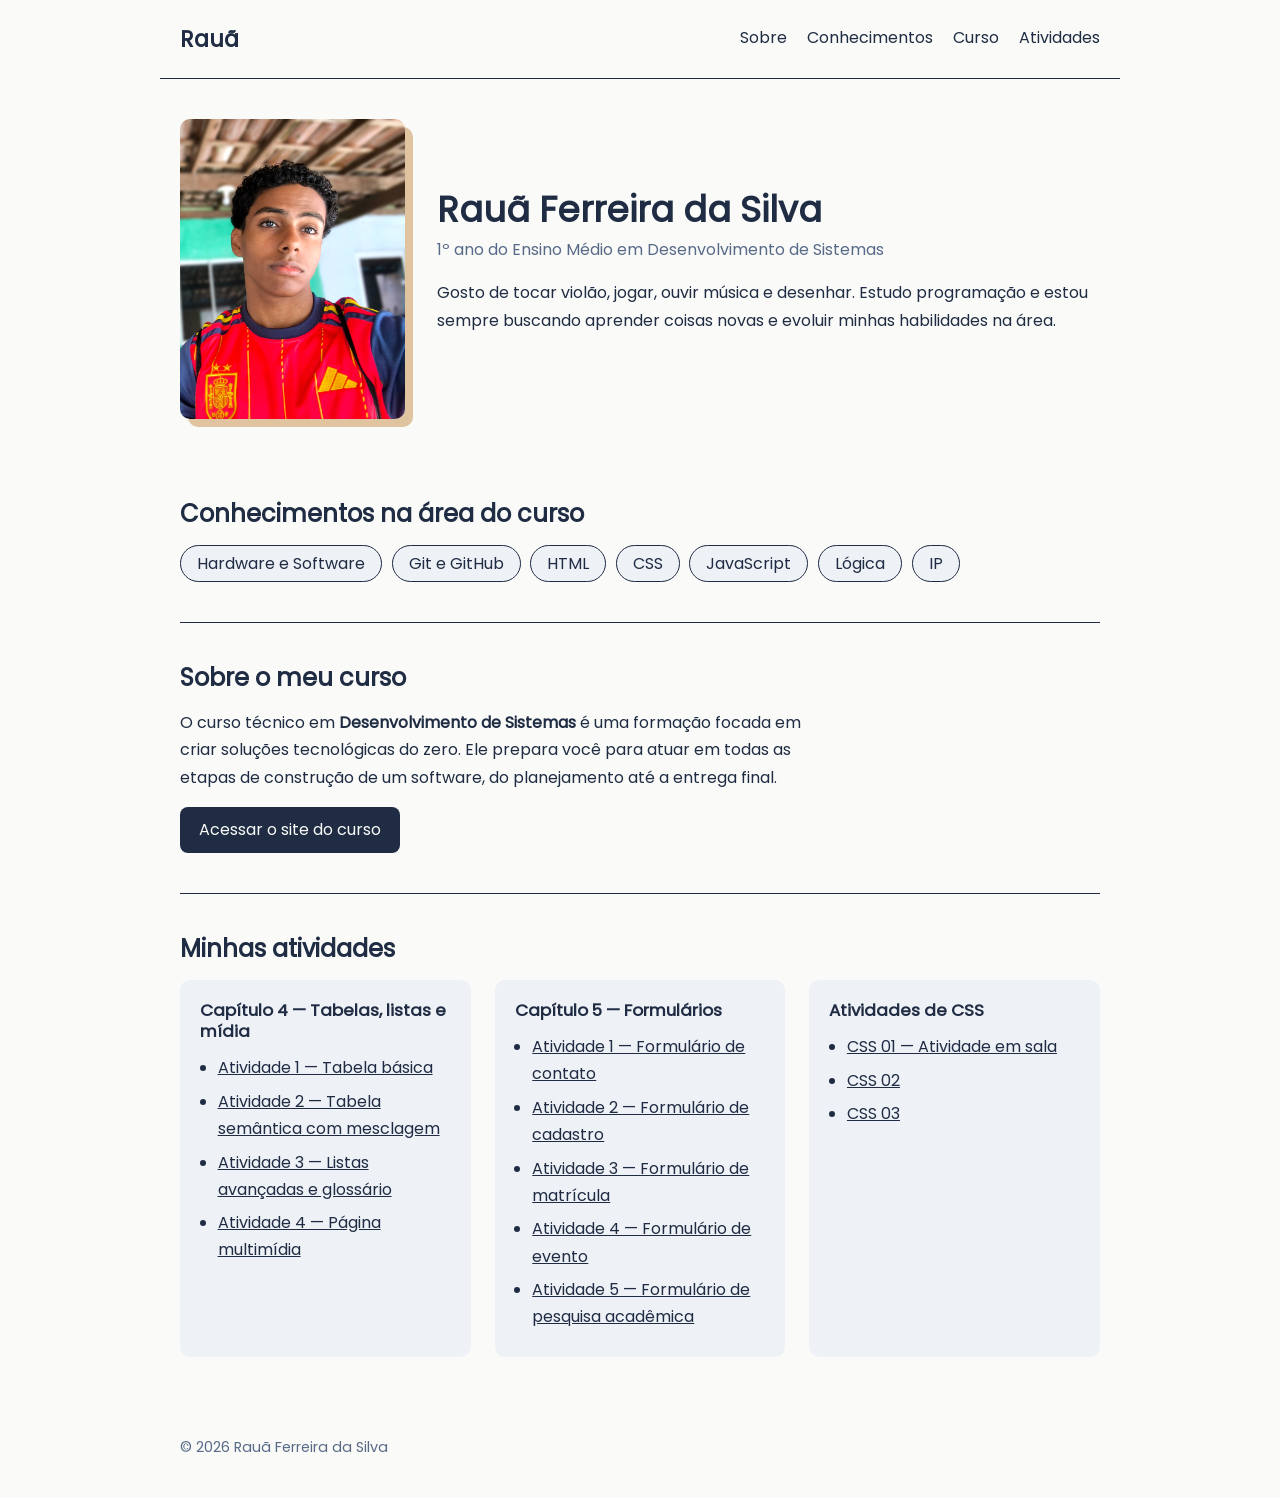
<file: index.html>
<!DOCTYPE html>
<html lang="pt-BR">
<head>
  <meta charset="UTF-8">
  <!-- Esta linha faz o site se ajustar ao celular. Mantenha sempre. -->
  <meta name="viewport" content="width=device-width, initial-scale=1">
  <title>Rauã Ferreira da Silva — Página Pessoal</title>
  <link rel="stylesheet" href="style.css">
</head>

<body>

  <!-- 1) CABEÇALHO: logo + menu (flex em linha) -->
  <header class="topo">
    <a class="logo" href="#inicio">Rauã</a>
    <nav class="menu" aria-label="Menu principal">
      <a href="#sobre">Sobre</a>
      <a href="#conhecimentos">Conhecimentos</a>
      <a href="#curso">Curso</a>
      <a href="#atividades">Atividades</a>
    </nav>
  </header>

  <main>

    <!-- 2) APRESENTAÇÃO: foto + texto lado a lado (flex) -->
    <section class="apresentacao" id="inicio">
      <img class="foto" src="MinhaImagem.jpg" alt="Foto de Rauã Ferreira da Silva" width="225" height="300">
      <div class="apresentacao-texto">
        <h1>Rauã Ferreira da Silva</h1>
        <p class="apagado">1º ano do Ensino Médio em Desenvolvimento de Sistemas</p>
        <p id="sobre">
          Gosto de tocar violão, jogar, ouvir música e desenhar. Estudo programação
          e estou sempre buscando aprender coisas novas e evoluir minhas habilidades na área.
        </p>
      </div>
    </section>

    <!-- 3) CONHECIMENTOS: "etiquetas" que quebram de linha sozinhas (flex-wrap) -->
    <section id="conhecimentos">
      <h2>Conhecimentos na área do curso</h2>
      <ul class="etiquetas">
        <li>Hardware e Software</li>
        <li>Git e GitHub</li>
        <li>HTML</li>
        <li>CSS</li>
        <li>JavaScript</li>
        <li>Lógica</li>
        <li>IP</li>
      </ul>
    </section>

    <!-- 4) CURSO -->
    <section class="curso" id="curso">
      <h2>Sobre o meu curso</h2>
      <p>
        O curso técnico em <b>Desenvolvimento de Sistemas</b> é uma formação focada em
        criar soluções tecnológicas do zero. Ele prepara você para atuar em todas as
        etapas de construção de um software, do planejamento até a entrega final.
      </p>
      <a class="botao" target="_blank" rel="noopener"
         href="https://www2.ifal.edu.br/campus/maceio/ensino/cursos/tecnicos-integrados/desenvolvimento-de-sistemas">
        Acessar o site do curso
      </a>
    </section>

    <!-- 5) ATIVIDADES: colunas lado a lado (flex-wrap) -->
    <section id="atividades">
      <h2>Minhas atividades</h2>

      <div class="colunas">
        <div class="coluna">
          <h3>Capítulo 4 — Tabelas, listas e mídia</h3>
          <ul>
            <li><a href="cap04/at01.html">Atividade 1 — Tabela básica</a></li>
            <li><a href="cap04/at02.html">Atividade 2 — Tabela semântica com mesclagem</a></li>
            <li><a href="cap04/at03.html">Atividade 3 — Listas avançadas e glossário</a></li>
            <li><a href="cap04/at04.html">Atividade 4 — Página multimídia</a></li>
          </ul>
        </div>

        <div class="coluna">
          <h3>Capítulo 5 — Formulários</h3>
          <ul>
            <li><a href="cap05/at01.html">Atividade 1 — Formulário de contato</a></li>
            <li><a href="cap05/at02.html">Atividade 2 — Formulário de cadastro</a></li>
            <li><a href="cap05/at03.html">Atividade 3 — Formulário de matrícula</a></li>
            <li><a href="cap05/at04.html">Atividade 4 — Formulário de evento</a></li>
            <li><a href="cap05/at05.html">Atividade 5 — Formulário de pesquisa acadêmica</a></li>
          </ul>
        </div>

        <div class="coluna">
          <h3>Atividades de CSS</h3>
          <ul>
            <li><a href="Atividade-css01-sala/index.html">CSS 01 — Atividade em sala</a></li>
            <li><a href="Atividade-css02/index.html">CSS 02</a></li>
            <li><a href="Jarvou-Market-main/index.html">CSS 03</a></li>
          </ul>
        </div>
      </div>
    </section>

  </main>

  <!-- 6) RODAPÉ -->
  <footer class="rodape">
    <p>© 2026 Rauã Ferreira da Silva</p>
  </footer>

</body>
</html>
</file>
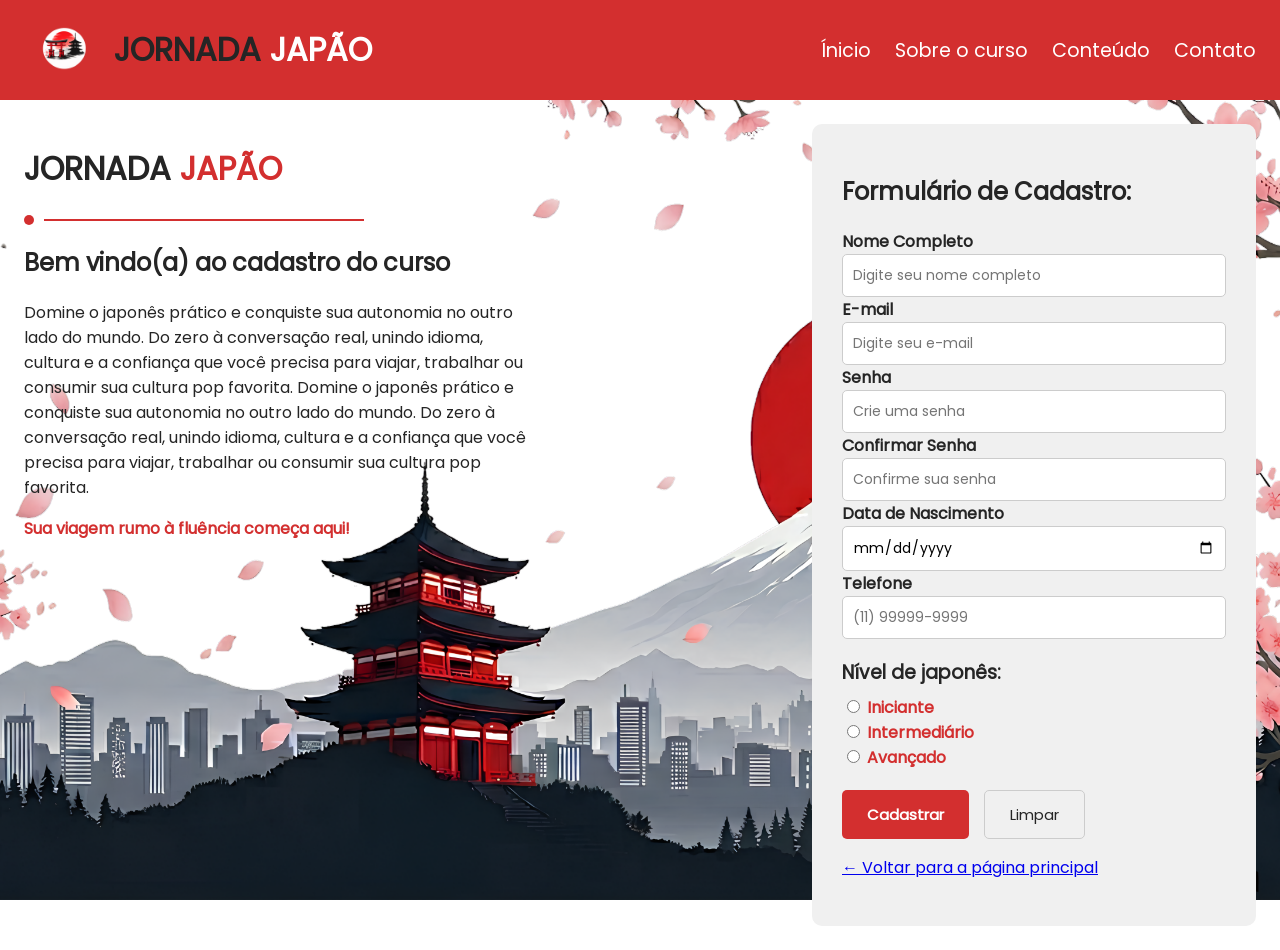
<file: Atividade-css01-sala/index.html>
<!DOCTYPE html>
<html lang="pt-BR">
<head>
    <meta charset="UTF-8">
    <meta name="viewport" content="width=device-width, initial-scale=1.0">
    <link rel="stylesheet" href="style.css">
    <title>Jornada Japão</title>
</head>
<body>
    <div class="menu">

        <div class="logo">
            <a href="#"><img src="images/torii.png" alt="torii" width="80px"><a href="#"><span>JORNADA</span> JAPÃO</a>
        </div>

        <div class="mobile-menu">
            <div class="line1"></div>
            <div class="line2"></div>
            <div class="line3"></div>
        </div>

        <ul>
            <li><a href="#">Ínicio</a></li>
            <li><a href="#sobre">Sobre o curso</a></li>
            <li><a href="#conteudo">Conteúdo</a></li>
            <li><a href="#contato">Contato</a></li>
        </ul>

    </div>

    <div class="conteudo-principal">
        <div id="sobre">
            <h1>JORNADA <span>JAPÃO</span></h1>

            <div class="forms">
                <div class="circle"></div>
                <div class="line"></div>
            </div>

            <h2>Bem vindo(a) ao cadastro do curso</h2>

            <p>Domine o japonês prático e conquiste sua autonomia no outro lado do mundo. Do zero à conversação real, unindo idioma, cultura e a confiança que você precisa para viajar, trabalhar ou consumir sua cultura pop favorita. Domine o japonês prático e conquiste sua autonomia no outro lado do mundo. Do zero à conversação real, unindo idioma, cultura e a confiança que você precisa para viajar, trabalhar ou consumir sua cultura pop favorita.</p>

            <a href="#conteudo">Sua viagem rumo à fluência começa aqui!</a>
        </div>

        <div id="conteudo">

            <h2>Formulário de Cadastro:</h2>

            <form>

                <div class="input-text">
                    <div>
                        <label for="name">Nome Completo</label>
                        <input type="text" name="name" placeholder="Digite seu nome completo">
                    </div>

                    <div>
                        <label for="email">E-mail</label>
                        <input type="email" name="email" placeholder="Digite seu e-mail">
                    </div>

                    <div>
                        <label for="password">Senha</label>
                        <input type="password" name="password" placeholder="Crie uma senha">
                    </div>

                    <div>
                        <label for="confirm-password">Confirmar Senha</label>
                        <input type="password" name="confirm-password" placeholder="Confirme sua senha">
                    </div>

                    <div>
                        <label for="date">Data de Nascimento</label>
                        <input type="date" name="date">
                    </div>

                    <div>
                        <label for="tel">Telefone</label>
                        <input type="tel" name="tel" placeholder="(11) 99999-9999">
                    </div>

                </div>

                <div class="niveis">
                    <h3>Nível de japonês:</h3>

                    <div class="opcoes-radio">

                        <div>
                            <input type="radio" id="n1" name="botao" value="Iniciante">
                            <label for="n1">
                                <span>Iniciante</span>
                            </label>
                        </div>

                        <div>
                            <input type="radio" id="n2" name="botao" value="Intermediario">
                            <label for="n2">
                                <span>Intermediário</span>
                            </label>
                        </div>

                        <div>
                            <input type="radio" id="n3" name="botao" value="Avancado">
                            <label for="n3">
                                <span>Avançado</span>
                            </label>
                        </div>

                    </div>

                    <div class="botoes-acao">
                    <button type="submit"
                        onclick="alert('Dados enviados!')"
                        class="btn-cadastrar">
                        Cadastrar
                    </button>

                    <button type="reset" class="btn-limpar">
                        Limpar
                    </button>
                    
                </div>
                <p><a href="../index.html">← Voltar para a página principal</a></p>
            </form>
        </div>
    </div>

    <script src="mobile-navbar.js"></script>
</body>
</html>
</file>
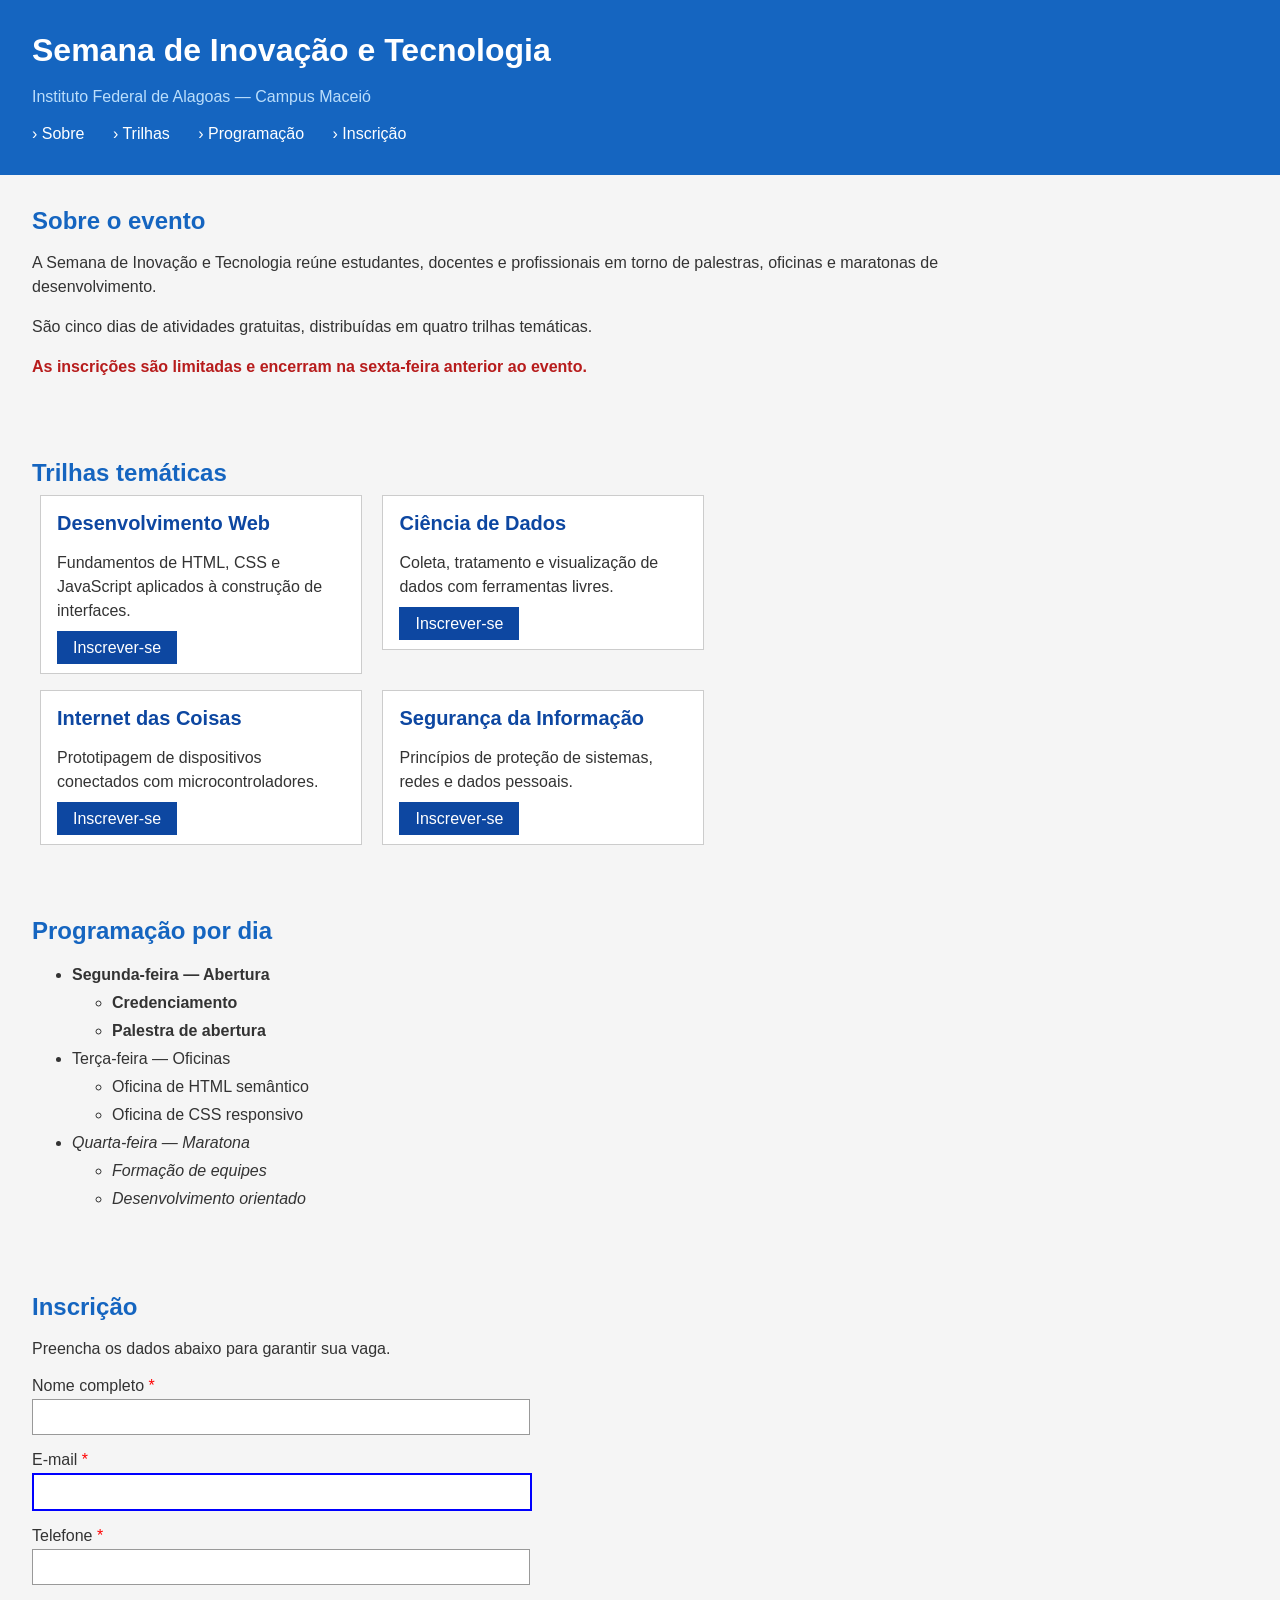
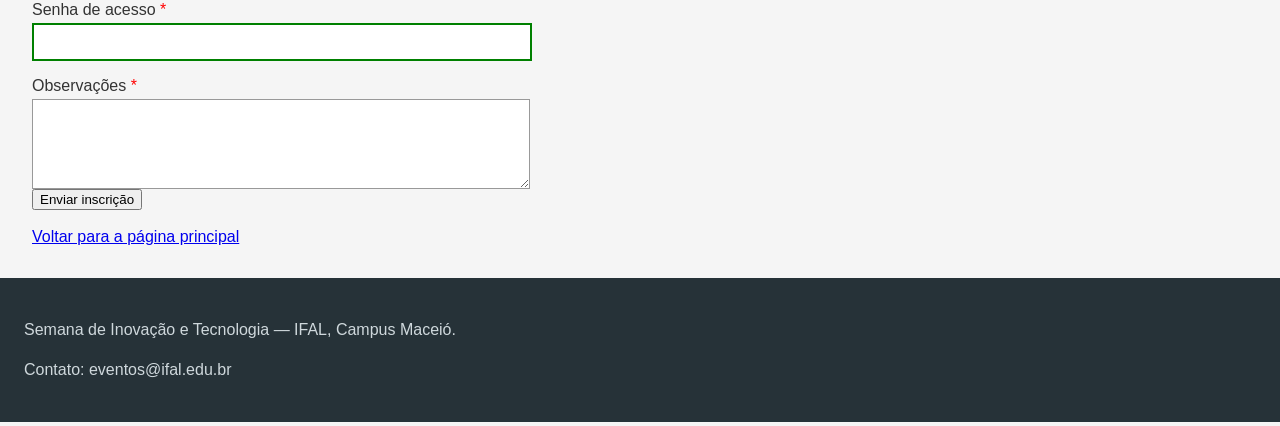
<file: Atividade-css02/index.html>
<!DOCTYPE html>
<html lang="pt-BR">
<head>
  <meta charset="UTF-8">
  <meta name="viewport" content="width=device-width, initial-scale=1.0">
  <title>Semana de Inovação e Tecnologia — IFAL</title>
  <!--
    ATENÇÃO: este arquivo HTML NÃO deve ser modificado.
    Toda a atividade é resolvida exclusivamente no arquivo atv01.css.
  -->
  <link rel="stylesheet" href="style.css">
</head>
<body>

  <header class="cabecalho">
    <h1>Semana de Inovação e Tecnologia</h1>
    <p class="subtitulo">Instituto Federal de Alagoas — Campus Maceió</p>
    <nav class="menu">
      <ul>
        <li><a href="#sobre">Sobre</a></li>
        <li><a href="#trilhas">Trilhas</a></li>
        <li><a href="#programacao">Programação</a></li>
        <li><a href="#inscricao">Inscrição</a></li>
      </ul>
    </nav>
  </header>

  <main>

    <section id="sobre" class="secao">
      <h2>Sobre o evento</h2>
      <p>A Semana de Inovação e Tecnologia reúne estudantes, docentes e profissionais em torno de palestras, oficinas e maratonas de desenvolvimento.</p>
      <p>São cinco dias de atividades gratuitas, distribuídas em quatro trilhas temáticas.</p>
      <p class="destaque">As inscrições são limitadas e encerram na sexta-feira anterior ao evento.</p>
    </section>

    <section id="trilhas" class="secao">
      <h2>Trilhas temáticas</h2>
      <div class="grade">
        <article class="cartao">
          <h3>Desenvolvimento Web</h3>
          <p>Fundamentos de HTML, CSS e JavaScript aplicados à construção de interfaces.</p>
          <a href="#inscricao" class="botao">Inscrever-se</a>
        </article>
        <article class="cartao">
          <h3>Ciência de Dados</h3>
          <p>Coleta, tratamento e visualização de dados com ferramentas livres.</p>
          <a href="#inscricao" class="botao">Inscrever-se</a>
        </article>
        <article class="cartao">
          <h3>Internet das Coisas</h3>
          <p>Prototipagem de dispositivos conectados com microcontroladores.</p>
          <a href="#inscricao" class="botao">Inscrever-se</a>
        </article>
        <article class="cartao">
          <h3>Segurança da Informação</h3>
          <p>Princípios de proteção de sistemas, redes e dados pessoais.</p>
          <a href="#inscricao" class="botao">Inscrever-se</a>
        </article>
      </div>
    </section>

    <section id="programacao" class="secao">
      <h2>Programação por dia</h2>
      <ul class="lista-dias">
        <li>Segunda-feira — Abertura
          <ul>
            <li>Credenciamento</li>
            <li>Palestra de abertura</li>
          </ul>
        </li>
        <li>Terça-feira — Oficinas
          <ul>
            <li>Oficina de HTML semântico</li>
            <li>Oficina de CSS responsivo</li>
          </ul>
        </li>
        <li>Quarta-feira — Maratona
          <ul>
            <li>Formação de equipes</li>
            <li>Desenvolvimento orientado</li>
          </ul>
        </li>
      </ul>
    </section>

    <section id="inscricao" class="secao">
      <h2>Inscrição</h2>
      <p>Preencha os dados abaixo para garantir sua vaga.</p>
      <form class="formulario">
        <label for="nome">Nome completo</label>
        <input type="text" id="nome" name="nome">

        <label for="email">E-mail</label>
        <input type="email" id="email" name="email">

        <label for="telefone">Telefone</label>
        <input type="tel" id="telefone" name="telefone">

        <label for="senha">Senha de acesso</label>
        <input type="password" id="senha" name="senha">

        <label for="mensagem">Observações</label>
        <textarea id="mensagem" name="mensagem" rows="4"></textarea>

        <button type="submit">Enviar inscrição</button>
      </form>
      <a href="../index.html"><br>Voltar para a página principal</a>
    </section>

  </main>

  <footer class="rodape">
    <p>Semana de Inovação e Tecnologia — IFAL, Campus Maceió.</p>
    <p>Contato: eventos@ifal.edu.br</p>
  </footer>

</body>
</html>
</file>
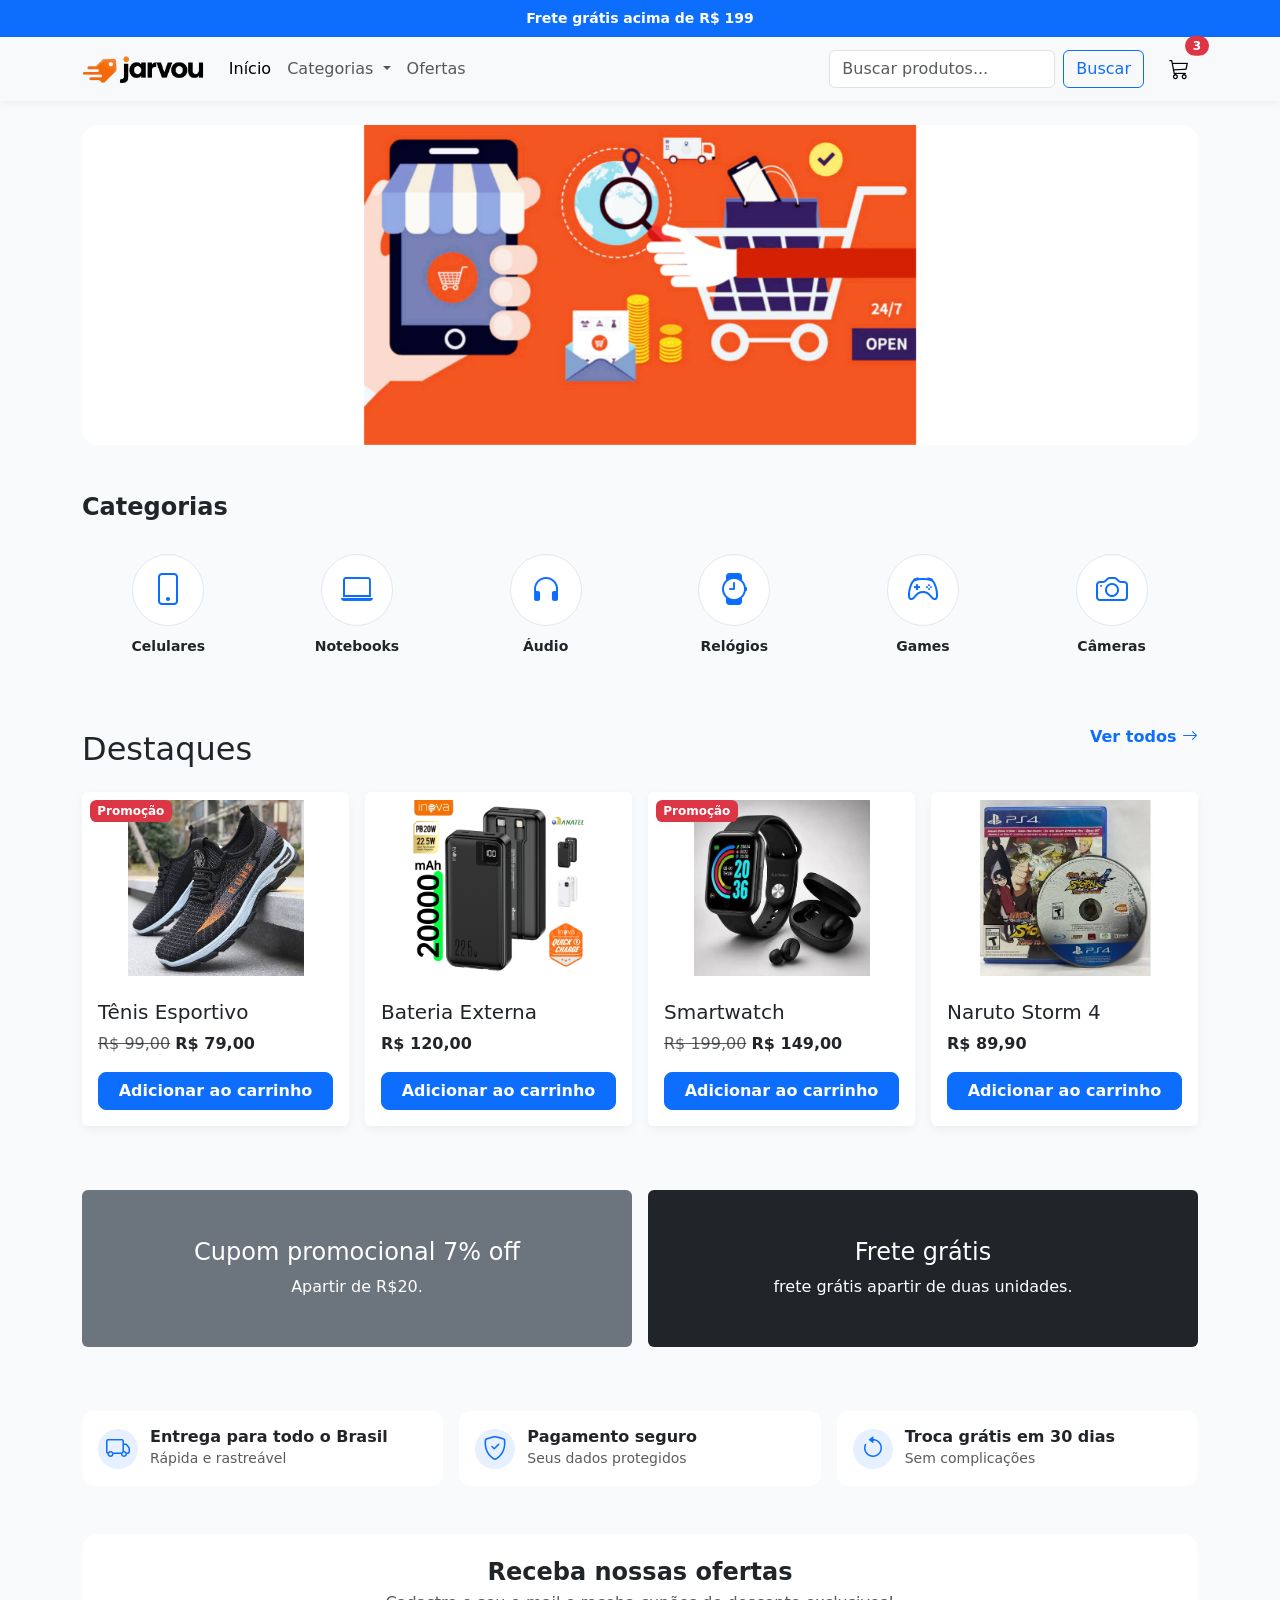
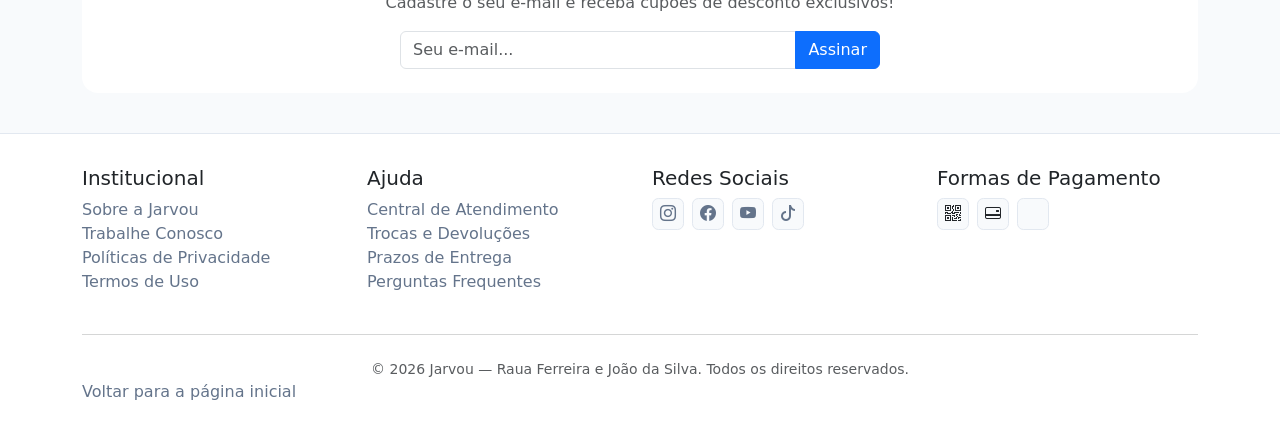
<file: Jarvou-Market-main/index.html>
<!DOCTYPE html>
<html lang="pt-BR">
<head>
    <meta charset="UTF-8">
    <meta name="viewport" content="width=device-width, initial-scale=1.0">
    <title>Jarvou</title>
    <link rel="stylesheet" href="style.css">
    <link href="https://cdn.jsdelivr.net/npm/bootstrap@5.3.3/dist/css/bootstrap.min.css" rel="stylesheet">
    <link rel="stylesheet" href="https://cdn.jsdelivr.net/npm/bootstrap-icons@1.11.3/font/bootstrap-icons.min.css">
</head>
<body>

    <!-- Faixa de Aviso Superior -->
    <div class="bg-primary text-white text-center py-2">
        Frete grátis acima de R$ 199
    </div>

    <!-- Barra de Navegação -->
    <nav class="navbar navbar-expand-lg bg-body-tertiary sticky-top">
      <div class="container">
        <a class="navbar-brand" href="#">
            <img src="images/Jarvou_icon.png" alt="Logo Jarvou" height="30" class="nav-item">
        </a>

        <button class="navbar-toggler" type="button" data-bs-toggle="collapse" data-bs-target="#menu" aria-controls="menu" aria-expanded="false" aria-label="Alternar navegação">
          <span class="navbar-toggler-icon"></span>
        </button>

        <div class="collapse navbar-collapse" id="menu">
          <ul class="navbar-nav me-auto mb-2 mb-lg-0">
            <li class="nav-item">
              <a class="nav-link active" aria-current="page" href="#">Início</a>
            </li>
            <li class="nav-item dropdown">
              <a class="nav-link dropdown-toggle" href="#" role="button" data-bs-toggle="dropdown" aria-expanded="false">
                Categorias
              </a>
              <ul class="dropdown-menu">
                <li><a class="dropdown-item" href="#">Eletrônicos</a></li>
                <li><a class="dropdown-item" href="#">Roupas</a></li>
                <li><a class="dropdown-item" href="#">Acessórios</a></li>
              </ul>
            </li>
            <li class="nav-item">
              <a class="nav-link" href="#">Ofertas</a>
            </li>
          </ul>
          
          <form class="d-flex me-lg-3 my-2 my-lg-0" role="search">
            <input class="form-control me-2" type="search" placeholder="Buscar produtos..." aria-label="Buscar">
            <button class="btn btn-outline-primary" type="submit">Buscar</button>
          </form>

          <!-- Ícone do Carrinho da Compras -->
          <div class="d-flex align-items-center">
            <a href="#" class="btn btn-light position-relative rounded-circle p-2">
              <i class="bi bi-cart3 fs-5"></i>
              <span class="position-absolute top-0 start-100 translate-middle badge rounded-pill bg-danger">
                3
              </span>
            </a>
          </div>
        </div>
      </div>
    </nav>

    <!-- Conteúdo Principal -->
    <main class="container my-4">

        <!-- Carrossel Principal de Banners -->
        <div id="carouselExampleFade" class="carousel slide carousel-fade">
            <div class="carousel-inner">
                <div class="carousel-item active">
                    <img src="images/first_img.gif" class="d-block w-100" alt="Banner 1">
                </div>
                <div class="carousel-item">
                    <img src="images/second_img.webp" class="d-block w-100" alt="Banner 2">
                </div>
                <div class="carousel-item">
                    <img src="images/third_img.png" class="d-block w-100" alt="Banner 3">
                </div>
            </div>
            <button class="carousel-control-prev" type="button" data-bs-target="#carouselExampleFade" data-bs-slide="prev">
                <span class="carousel-control-prev-icon" aria-hidden="true"></span>
                <span class="visually-hidden">Anterior</span>
            </button>
            <button class="carousel-control-next" type="button" data-bs-target="#carouselExampleFade" data-bs-slide="next">
                <span class="carousel-control-next-icon" aria-hidden="true"></span>
                <span class="visually-hidden">Próximo</span>
            </button>
        </div>

        <!-- Seção de Categorias em Círculo (o grid) -->
        <section class="my-5">
            <h2 class="titulo-secao">Categorias</h2>
            <div class="row row-cols-3 row-cols-md-6 g-3 text-center mt-2">
                <div class="col categoria-item">
                    <div class="categoria-circle">
                        <i class="bi bi-phone fs-2 text-primary"></i>
                    </div>
                    <small class="fw-semibold">Celulares</small>
                </div>
                <div class="col categoria-item">
                    <div class="categoria-circle">
                        <i class="bi bi-laptop fs-2 text-primary"></i>
                    </div>
                    <small class="fw-semibold">Notebooks</small>
                </div>
                <div class="col categoria-item">
                    <div class="categoria-circle">
                        <i class="bi bi-headphones fs-2 text-primary"></i>
                    </div>
                    <small class="fw-semibold">Áudio</small>
                </div>
                <div class="col categoria-item">
                    <div class="categoria-circle">
                        <i class="bi bi-watch fs-2 text-primary"></i>
                    </div>
                    <small class="fw-semibold">Relógios</small>
                </div>
                <div class="col categoria-item">
                    <div class="categoria-circle">
                        <i class="bi bi-controller fs-2 text-primary"></i>
                    </div>
                    <small class="fw-semibold">Games</small>
                </div>
                <div class="col categoria-item">
                    <div class="categoria-circle">
                        <i class="bi bi-camera fs-2 text-primary"></i>
                    </div>
                    <small class="fw-semibold">Câmeras</small>
                </div>
            </div>
        </section>

        <!--  Seção Destaques (negócios a venda) -->
        <section class="my-5">
            <div class="d-flex justify-content-between align-items-center">
                <h2 class="mt-4 mb-0">Destaques</h2>
                <a href="#" class="text-decoration-none fw-semibold">Ver todos <i class="bi bi-arrow-right"></i></a>
            </div>

            <div class="row row-cols-1 row-cols-sm-2 row-cols-lg-4 g-3 mt-2">
                <!-- negocio a venda 1 -->
                <div class="col">
                    <div class="card h-100">
                        <span class="badge text-bg-danger position-absolute m-2">Promoção</span>
                        <img src="images/item1.jpg" class="card-img-top" alt="Produto 1">
                        <div class="card-body">
                            <h5 class="card-title">Tênis Esportivo</h5>
                            <p class="card-text">
                                <span class="text-muted text-decoration-line-through">R$ 99,00</span>
                                <strong>R$ 79,00</strong>
                            </p>
                            <button class="btn btn-primary w-100">Adicionar ao carrinho</button>
                        </div>
                    </div>
                </div>

                <!-- negocio a venda 2 -->
                <div class="col">
                    <div class="card h-100">
                        <img src="images/item2.jpg" class="card-img-top" alt="Produto 2">
                        <div class="card-body">
                            <h5 class="card-title">Bateria Externa</h5>
                            <p class="card-text">
                                <strong>R$ 120,00</strong>
                            </p>
                            <button class="btn btn-primary w-100">Adicionar ao carrinho</button>
                        </div>
                    </div>
                </div>

                <!-- negocio a venda 3 -->
                <div class="col">
                    <div class="card h-100">
                        <span class="badge text-bg-danger position-absolute m-2">Promoção</span>
                        <img src="images/item3.jpg" class="card-img-top" alt="Produto 3">
                        <div class="card-body">
                            <h5 class="card-title">Smartwatch</h5>
                            <p class="card-text">
                                <span class="text-muted text-decoration-line-through">R$ 199,00</span>
                                <strong>R$ 149,00</strong>
                            </p>
                            <button class="btn btn-primary w-100">Adicionar ao carrinho</button>
                        </div>
                    </div>
                </div>

                <!-- negocio a venda 4 -->
                <div class="col">
                    <div class="card h-100">
                        <img src="images/item4.jpg" class="card-img-top" alt="Produto 4">
                        <div class="card-body">
                            <h5 class="card-title">Naruto Storm 4</h5>
                            <p class="card-text">
                                <strong>R$ 89,90</strong>
                            </p>
                            <button class="btn btn-primary w-100">Adicionar ao carrinho</button>
                        </div>
                    </div>
                </div>
            </div>
        </section>

        <!-- 4. Grid pra colocar os banners de promocao no  jarvouuu -->
        <section class="row g-3 my-4">
            <div class="col-md-6">
                <div class="banner-promo bg-secondary text-white text-center p-5 rounded">
                    <h4>Cupom promocional 7% off</h4>
                    <p class="mb-0">Apartir de R$20. </p>
                </div>
            </div>
            <div class="col-md-6">
                <div class="banner-promo bg-dark text-white text-center p-5 rounded">
                    <h4>Frete grátis</h4>
                    <p class="mb-0">frete grátis apartir de duas unidades.</p>
                </div>
            </div>
        </section>

        <!-- beneficios do jarvouuuu -->
        <section class="row g-3 my-5">
            <div class="col-md-4">
                <div class="beneficio-item">
                    <div class="beneficio-icone">
                        <i class="bi bi-truck fs-4"></i>
                    </div>
                    <div>
                        <h6 class="mb-0 fw-bold">Entrega para todo o Brasil</h6>
                        <small class="text-muted">Rápida e rastreável</small>
                    </div>
                </div>
            </div>
            <div class="col-md-4">
                <div class="beneficio-item">
                    <div class="beneficio-icone">
                        <i class="bi bi-shield-check fs-4"></i>
                    </div>
                    <div>
                        <h6 class="mb-0 fw-bold">Pagamento seguro</h6>
                        <small class="text-muted">Seus dados protegidos</small>
                    </div>
                </div>
            </div>
            <div class="col-md-4">
                <div class="beneficio-item">
                    <div class="beneficio-icone">
                        <i class="bi bi-arrow-counterclockwise fs-4"></i>
                    </div>
                    <div>
                        <h6 class="mb-0 fw-bold">Troca grátis em 30 dias</h6>
                        <small class="text-muted">Sem complicações</small>
                    </div>
                </div>
            </div>
        </section>

        <!-- receba nossas ofertas do jarvouuu -->
        <section class="newsletter-box">
            <h4 class="fw-bold mb-1">Receba nossas ofertas</h4>
            <p class="text-muted mb-3">Cadastre o seu e-mail e receba cupões de desconto exclusivos!</p>
            <form class="input-group">
                <input type="email" class="form-control" placeholder="Seu e-mail..." aria-label="Seu e-mail">
                <button class="btn btn-primary" type="submit">Assinar</button>
            </form>
        </section>

    </main>

    <!-- Rodapé do jarvouuu -->
    <footer>
        <div class="container">
            <div class="row g-4">
                <div class="col-6 col-md-3">
                    <h5>Institucional</h5>
                    <ul>
                        <li><a href="#">Sobre a Jarvou</a></li>
                        <li><a href="#">Trabalhe Conosco</a></li>
                        <li><a href="#">Políticas de Privacidade</a></li>
                        <li><a href="#">Termos de Uso</a></li>
                    </ul>
                </div>
                <div class="col-6 col-md-3">
                    <h5>Ajuda</h5>
                    <ul>
                        <li><a href="#">Central de Atendimento</a></li>
                        <li><a href="#">Trocas e Devoluções</a></li>
                        <li><a href="#">Prazos de Entrega</a></li>
                        <li><a href="#">Perguntas Frequentes</a></li>
                    </ul>
                </div>
                <div class="col-6 col-md-3">
                    <h5>Redes Sociais</h5>
                    <div class="redes-sociais">
                        <a href="#" class="icone-social"><i class="bi bi-instagram"></i></a>
                        <a href="#" class="icone-social"><i class="bi bi-facebook"></i></a>
                        <a href="#" class="icone-social"><i class="bi bi-youtube"></i></a>
                        <a href="#" class="icone-social"><i class="bi bi-tiktok"></i></a>
                    </div>
                </div>
                <div class="col-6 col-md-3">
                    <h5>Formas de Pagamento</h5>
                    <div class="formas-pagamento">
                        <span class="icone-pagamento"><i class="bi bi-qr-code"></i></span>
                        <span class="icone-pagamento"><i class="bi bi-credit-card-2-back"></i></span>
                        <span class="icone-pagamento"><i class="bi bi-barcode"></i></span>
                    </div>
                </div>
            </div>
            <hr class="my-4 text-muted">
            <div class="text-center text-muted small">
                © 2026 Jarvou — Raua Ferreira e João da Silva. Todos os direitos reservados.
            </div>
            <p><a href="../index.html" class="text-decoration">Voltar para a página inicial</a></p>
        </div>
    </footer>

    <script src="https://cdn.jsdelivr.net/npm/bootstrap@5.3.3/dist/js/bootstrap.bundle.min.js"></script>
</body>
</html>
</file>
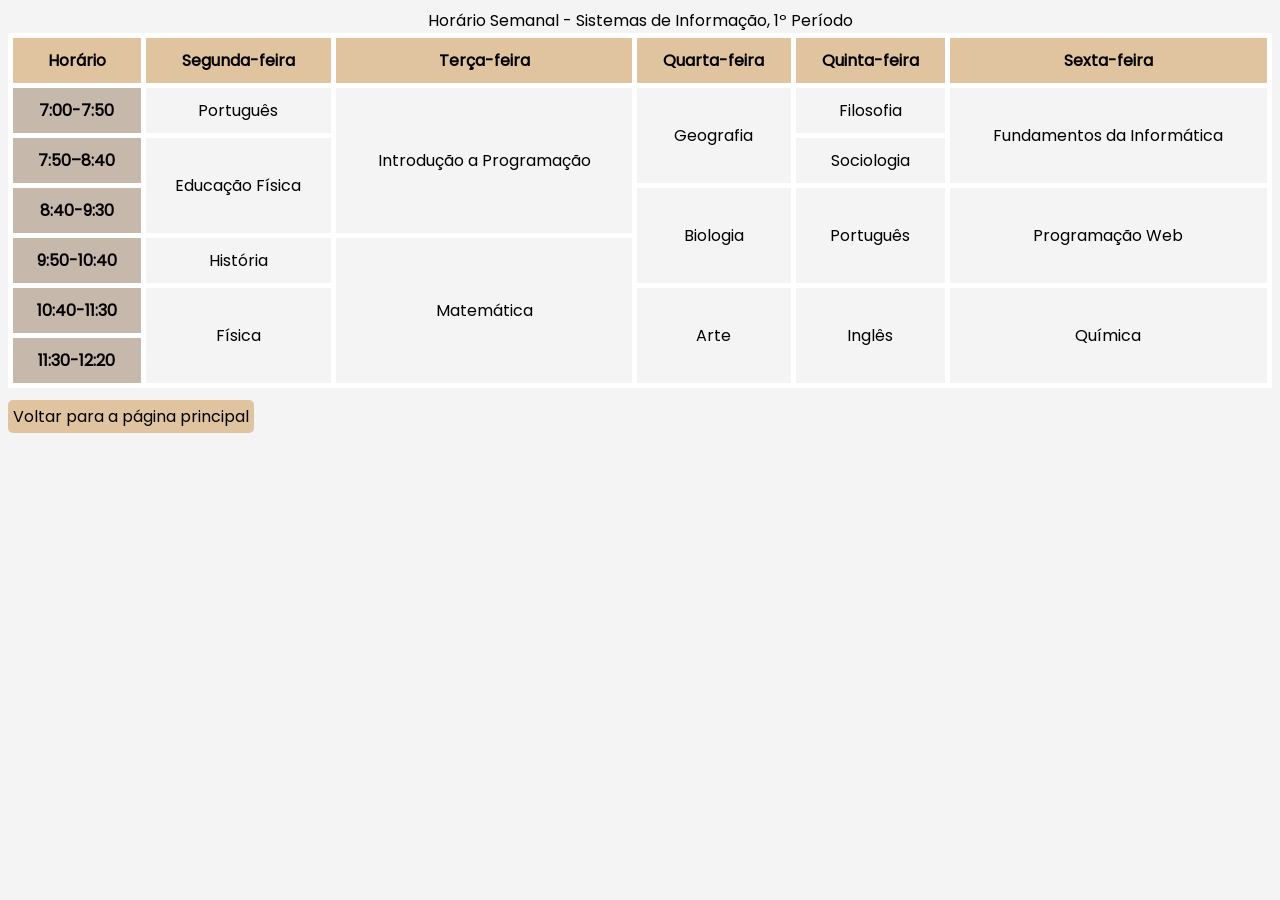
<file: cap04/at01.html>
<!DOCTYPE html>
<html lang="pt-BR">
<head>
    <meta charset="UTF-8">
    <meta name="viewport" content="width=device-width, initial-scale=1.0">
    <title>cap04-at01-tabela-basica</title>
    <link rel="stylesheet" href="style.css">
</head>

<body>

    <table>
        <caption>Horário Semanal - Sistemas de Informação, 1º Período</caption>
        <thead>
            <tr>
                <th>Horário</th>
                <th>Segunda-feira</th>
                <th>Terça-feira</th>
                <th>Quarta-feira</th>
                <th>Quinta-feira</th>
                <th>Sexta-feira</th>
            </tr>
        </thead>

        <tbody>
            <tr>
                <th scope="row">7:00-7:50</th>
                <td>Português</td>
                <td rowspan="3">Introdução a Programação</td>
                <td rowspan="2">Geografia</td>
                <td>Filosofia</td>
                <td rowspan="2">Fundamentos da Informática</td>
            </tr>

            <tr>
                <th scope="row">7:50–8:40</th>
                <td rowspan="2">Educação Física</td>
                <td>Sociologia</td>
            </tr>

            <tr>
                <th scope="row">8:40-9:30</th>
                <td rowspan="2">Biologia</td>
                <td rowspan="2">Português</td>
                <td rowspan="2">Programação Web</td>
            </tr>

            <tr>
                <th scope="row">9:50-10:40</th>
                <td>História</td>
                <td rowspan="3">Matemática</td>
            </tr>

            <tr>
                <th scope="row">10:40-11:30</th>
                <td rowspan="2">Física</td>
                <td rowspan="2">Arte</td>
                <td rowspan="2">Inglês</td>
                <td rowspan="2">Química</td>
            </tr>

            <tr>
                <th scope="row">11:30-12:20</th>
            </tr>
        </tbody>

    </table>

    <p><a href="../index.html">Voltar para a página principal</a></p>

</body>
</html>
</file>
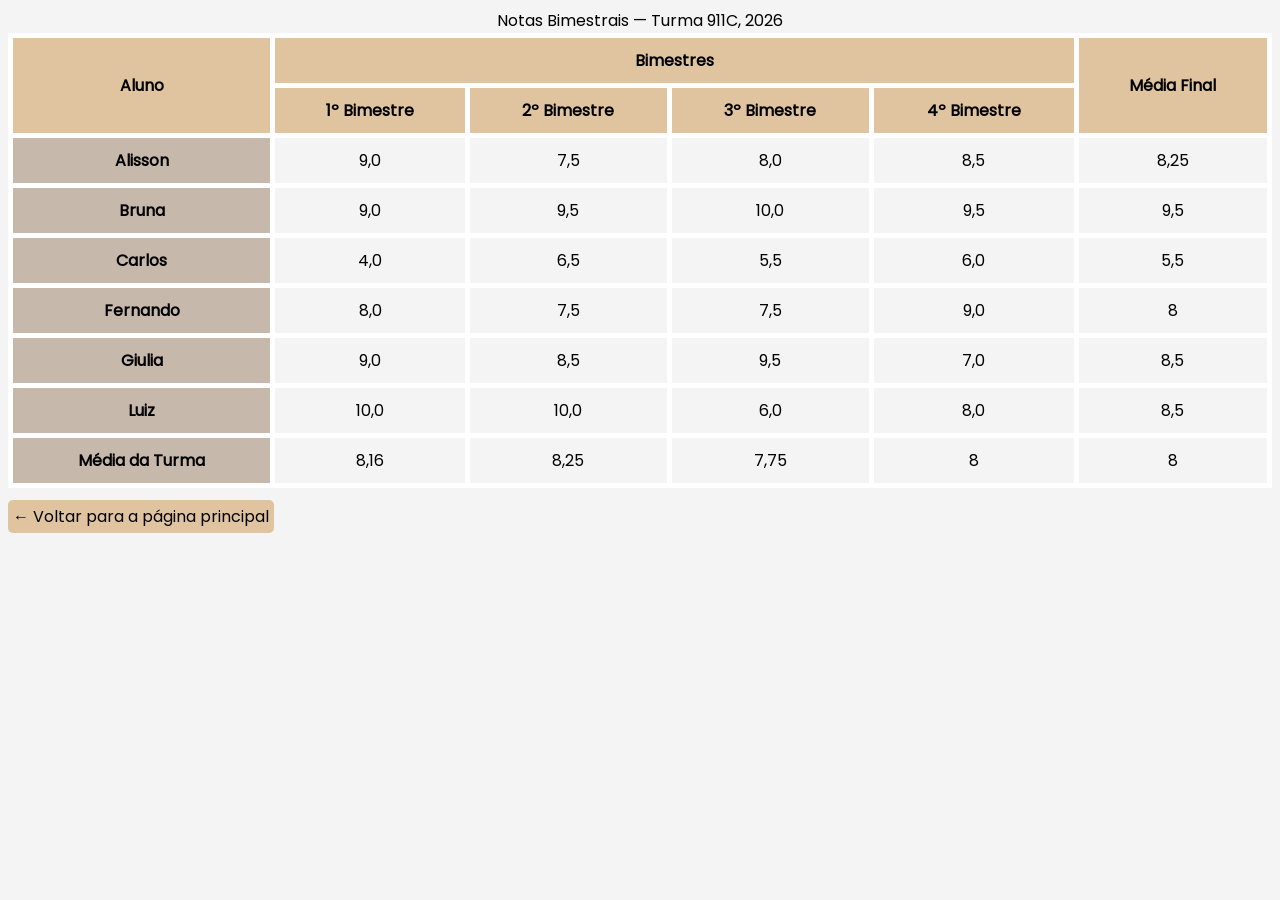
<file: cap04/at02.html>
<!DOCTYPE html>
<html lang="pt-BR">
<head>
    <meta charset="UTF-8">
    <meta name="viewport" content="width=device-width, initial-scale=1.0">
    <title>cap04-at02-tabela-semantica</title>
    <link rel="stylesheet" href="style.css">
</head>

<body>
  <table>
    <caption>Notas Bimestrais — Turma 911C, 2026</caption>

      <thead> 
        <tr>
          <th rowspan="2">Aluno</th>
          <th colspan="4" scope="colgroup">Bimestres</th>
          <th rowspan="2">Média Final</th>
        </tr>

        <tr>
          <th scope="col">1º Bimestre</th>
          <th scope="col">2º Bimestre</th>
          <th scope="col">3º Bimestre</th>
          <th scope="col">4º Bimestre</th>
        </tr>

      </thead>

      <tbody>
          <tr>
            <th scope="row">Alisson</th>
            <td>9,0</td>
            <td>7,5</td>
            <td>8,0</td>
            <td>8,5</td>
            <td>8,25</td>
          </tr>

          <tr>
            <th scope="row">Bruna</th>
            <td>9,0</td>
            <td>9,5</td>
            <td>10,0</td>
            <td>9,5</td>
            <td>9,5</td>
          </tr>

          <tr>
            <th scope="row">Carlos</th>
            <td>4,0</td>
            <td>6,5</td>
            <td>5,5</td>
            <td>6,0</td>
            <td>5,5</td>
          </tr>

          <tr>
            <th scope="row">Fernando</th>
            <td>8,0</td>
            <td>7,5</td>
            <td>7,5</td>
            <td>9,0</td>
            <td>8</td>
          </tr>

          <tr>
              <th scope="row">Giulia</th>
              <td>9,0</td>
              <td>8,5</td>
              <td>9,5</td>
              <td>7,0</td>
              <td>8,5</td>
          </tr>
          <tr>
            <th scope="row">Luiz</th>
            <td>10,0</td>
            <td>10,0</td>
            <td>6,0</td>
            <td>8,0</td>
            <td>8,5</td>
          </tr>
      </tbody>

      <tfoot>

        <tr>
          <th scope="row">Média da Turma</th>
          <td>8,16</td>
          <td>8,25</td>
          <td>7,75</td>
          <td>8</td>
          <td>8</td>
        </tr>

      </tfoot>
  </table>

  <p><a href="../index.html">← Voltar para a página principal</a></p>
</body>
</html>
</file>
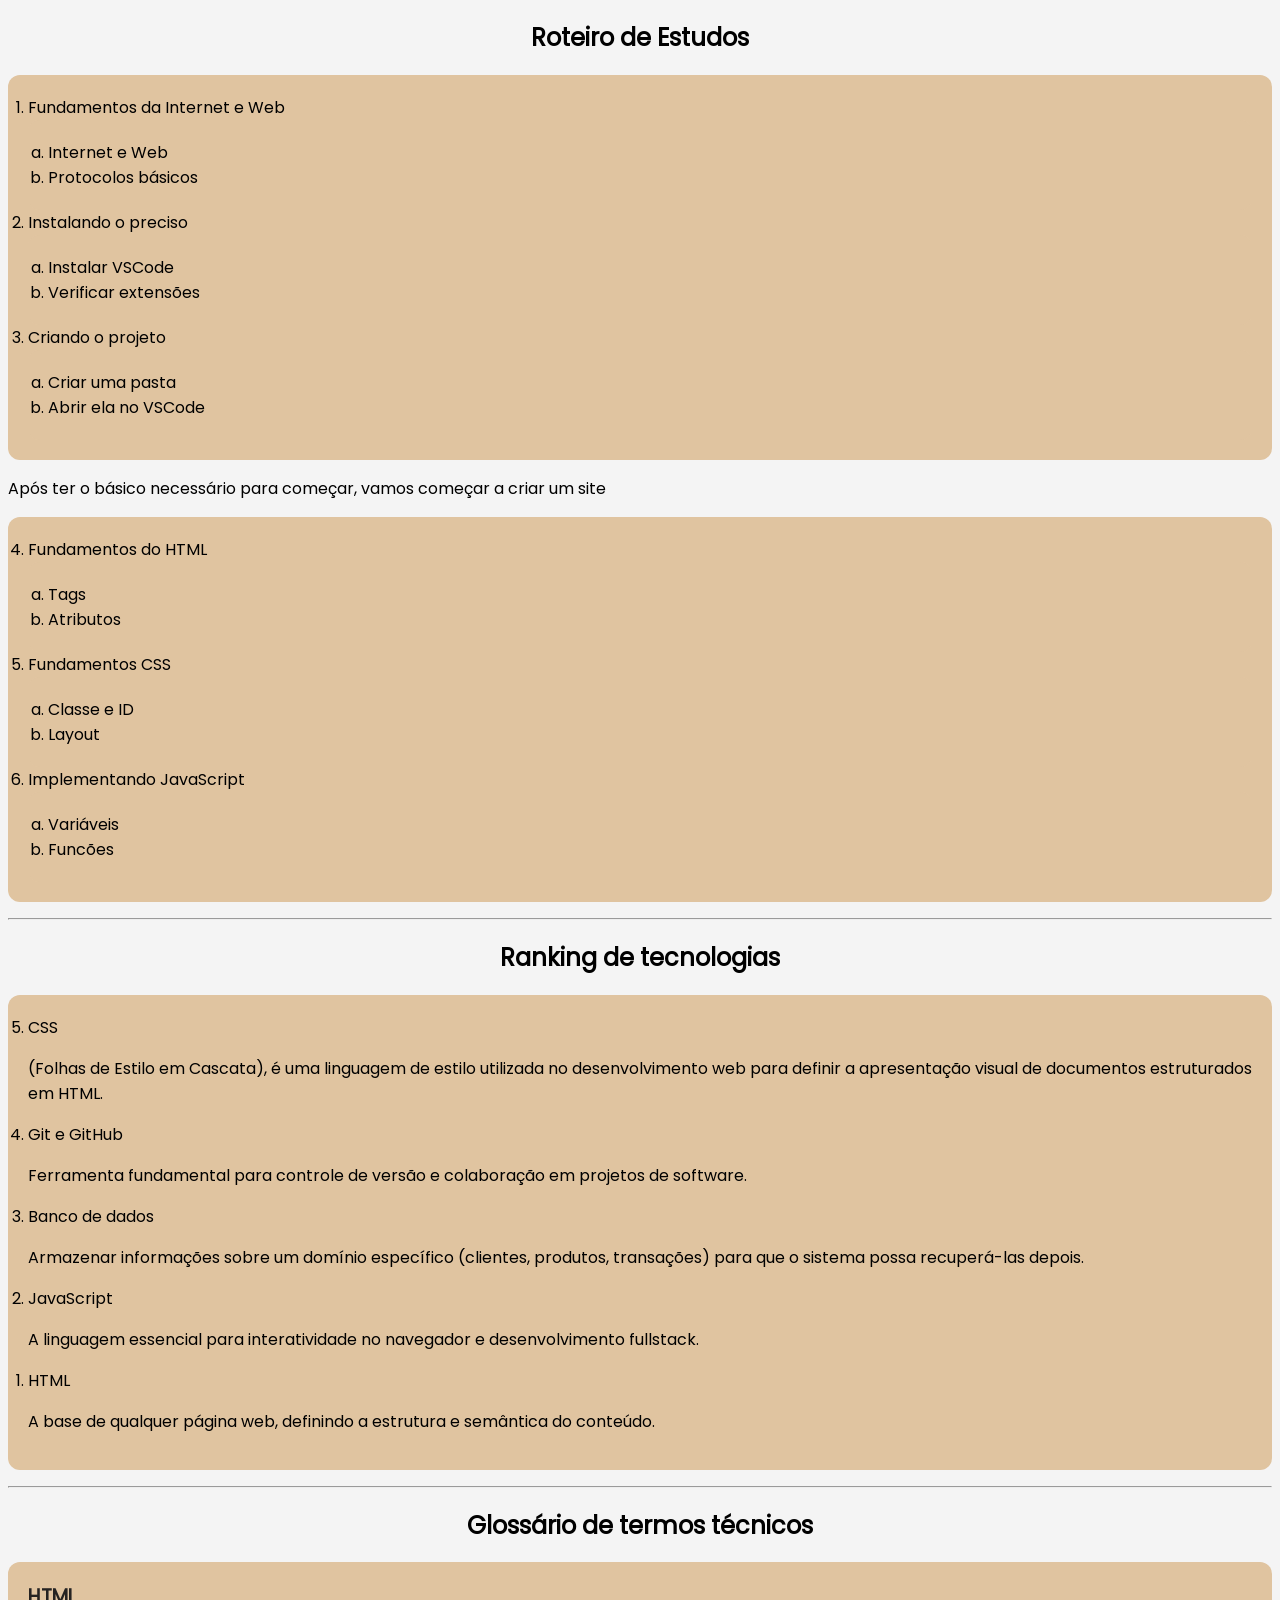
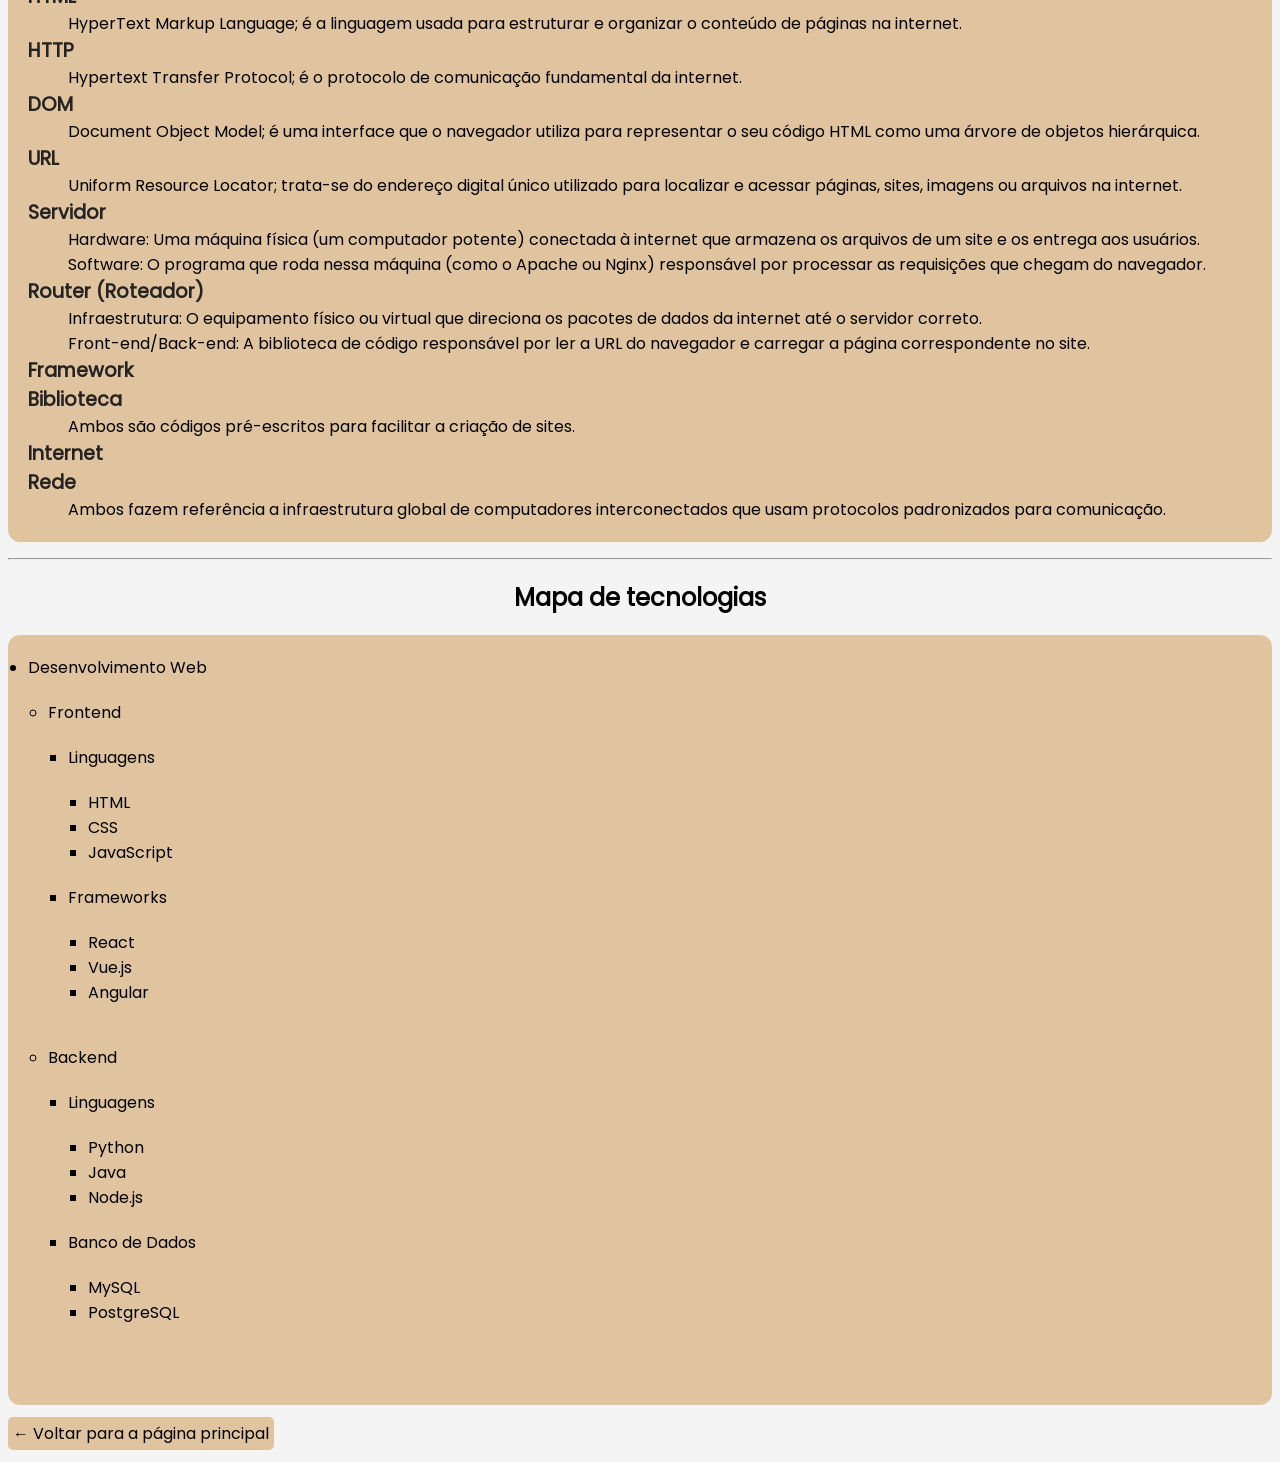
<file: cap04/at03.html>
<!DOCTYPE html>
<html lang="pt-BR">
<head>
    <meta charset="UTF-8">
    <meta name="viewport" content="width=device-width, initial-scale=1.0">
    <title>cap04-at03-listas-avançadas</title>
    <link rel="stylesheet" href="style.css">
</head>

<body>
    <section>
        <h2>Roteiro de Estudos</h2>
            <ol type="1">
                <li>Fundamentos da Internet e Web
                    <ol type="a">
                        <li>Internet e Web</li>
                        <li>Protocolos básicos</li>
                    </ol>
                </li>
                <li>Instalando o preciso
                    <ol type="a">
                        <li>Instalar VSCode</li>
                        <li>Verificar extensões</li>
                    </ol>
                </li>
                <li>Criando o projeto
                    <ol type="a">
                        <li>Criar uma pasta</li>
                        <li>Abrir ela no VSCode</li>
                    </ol>
                </li>
            </ol>

        <p>Após ter o básico necessário para começar, vamos começar a criar um site</p>

            <ol type="1" start="4">
                <li>Fundamentos do HTML
                    <ol type="a">
                        <li>Tags</li>
                        <li>Atributos</li>
                    </ol>
                </li>
                <li>Fundamentos CSS
                    <ol type="a">
                        <li>Classe e ID</li>
                        <li>Layout</li>
                    </ol>
                </li>
                <li>Implementando JavaScript
                    <ol type="a">
                        <li>Variáveis</li>
                        <li>Funcões</li>
                    </ol>
                </li>
            </ol>

    </section>

    <hr>

    <section>
        <h2>Ranking de tecnologias</h2>
            <ol reversed>
                <li>CSS
                    <p>(Folhas de Estilo em Cascata), é uma linguagem de estilo utilizada no desenvolvimento web para definir a apresentação visual de documentos estruturados em HTML.</p>
                </li>
                <li>Git e GitHub
                    <p>Ferramenta fundamental para controle de versão e colaboração em projetos de software.</p>
                </li>
                <li>Banco de dados
                    <p>Armazenar informações sobre um domínio específico (clientes, produtos, transações) para que o sistema possa recuperá-las depois.</p>
                </li>
                <li>JavaScript
                    <p>A linguagem essencial para interatividade no navegador e desenvolvimento fullstack.</p>
                </li>
                <li>HTML
                    <p>A base de qualquer página web, definindo a estrutura e semântica do conteúdo.</p>
                </li>
            </ol>
    </section>

    <hr>

    <section>
        <h2>Glossário de termos técnicos</h2>
            <dl>
                <dt>HTML</dt>
                    <dd>HyperText Markup Language; é a linguagem usada para estruturar e organizar o conteúdo de páginas na internet.</dd>

                <dt>HTTP</dt>
                    <dd>Hypertext Transfer Protocol; é o protocolo de comunicação fundamental da internet.</dd>

                <dt>DOM</dt>
                    <dd>Document Object Model; é uma interface que o navegador utiliza para representar o seu código HTML como uma árvore de objetos hierárquica.</dd>

                <dt>URL</dt>
                    <dd>Uniform Resource Locator; trata-se do endereço digital único utilizado para localizar e acessar páginas, sites, imagens ou arquivos na internet.</dd>

                <dt>Servidor</dt>
                    <dd>Hardware: Uma máquina física (um computador potente) conectada à internet que armazena os arquivos de um site e os entrega aos usuários.</dd>
                    <dd>Software: O programa que roda nessa máquina (como o Apache ou Nginx) responsável por processar as requisições que chegam do navegador.</dd>

                <dt>Router (Roteador)</dt>
                    <dd>Infraestrutura: O equipamento físico ou virtual que direciona os pacotes de dados da internet até o servidor correto.</dd>
                    <dd>Front-end/Back-end: A biblioteca de código responsável por ler a URL do navegador e carregar a página correspondente no site.</dd>

                <dt>Framework</dt>
                <dt style="margin-top: 0;">Biblioteca</dt>
                    <dd>Ambos são códigos pré-escritos para facilitar a criação de sites.</dd>

                <dt>Internet</dt>
                <dt style="margin-top: 0;">Rede</dt>
                    <dd>Ambos fazem referência a infraestrutura global de computadores interconectados que usam protocolos padronizados para comunicação.</dd>
        </dl>
    </section>
    <hr>
    <section>
        <h2>Mapa de tecnologias</h2>
        <ul>
            <li>Desenvolvimento Web
                <ul>
                    <li>Frontend
                        <ul>
                            <li>Linguagens
                                <ul>
                                    <li>HTML</li>
                                    <li>CSS</li>
                                    <li>JavaScript</li>
                                </ul>
                            </li>
                            <li>Frameworks
                                <ul>
                                    <li>React</li>
                                    <li>Vue.js</li>
                                    <li>Angular</li>
                                </ul>
                            </li>
                        </ul>
                    </li>
                    <li>Backend
                        <ul>
                            <li>Linguagens
                                <ul>
                                    <li>Python</li>
                                    <li>Java</li>
                                    <li>Node.js</li>
                                </ul>
                            </li>
                            <li>Banco de Dados
                                <ul>
                                    <li>MySQL</li>
                                    <li>PostgreSQL</li>
                                </ul>
                            </li>
                        </ul>
                    </li>
                </ul>
            </li>
        </ul>
    </section>

    <p><a href="../index.html">← Voltar para a página principal</a></p>
</body>
</html>
</file>
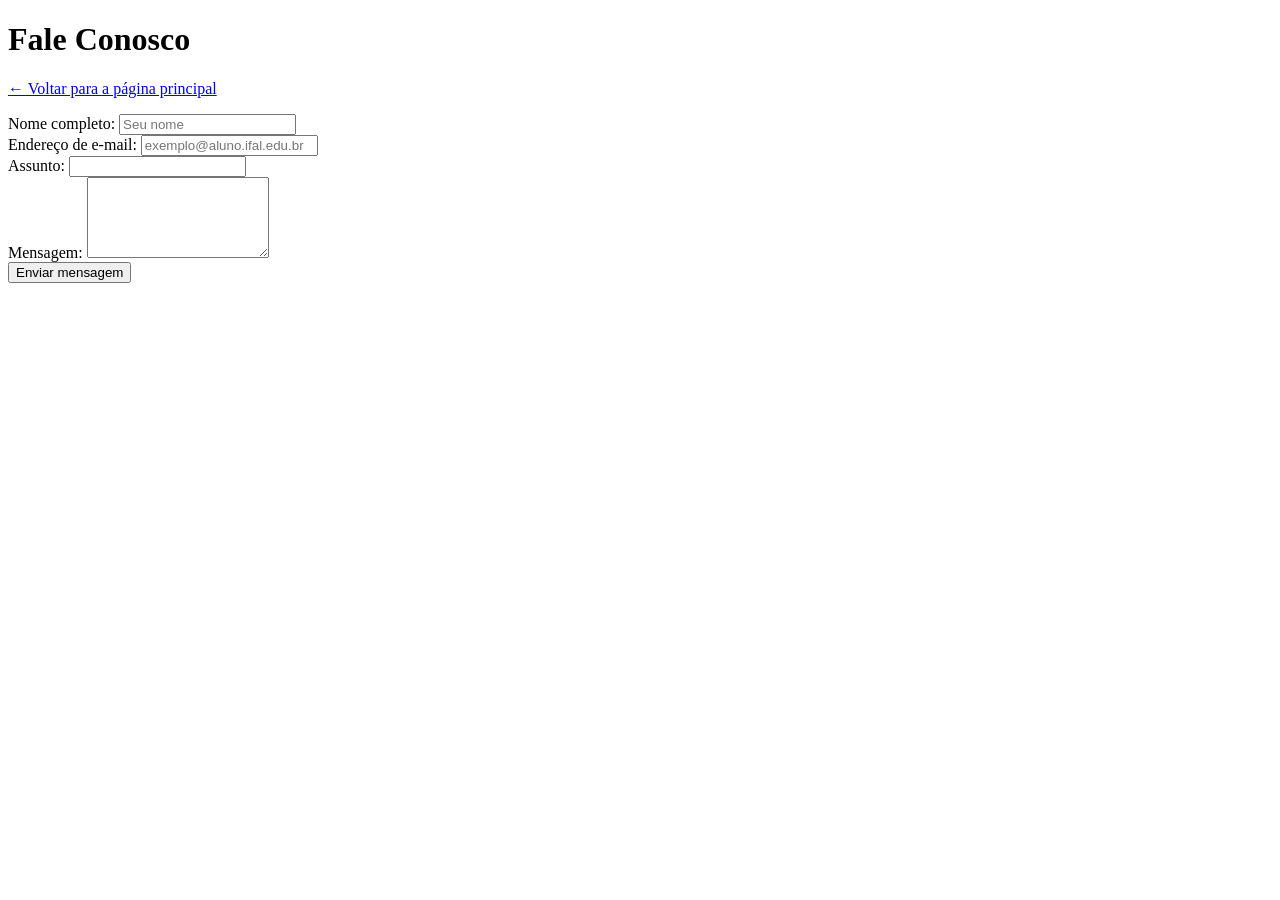
<file: cap05/at01.html>
<!DOCTYPE html>

<html lang="pt-BR">
  <head>
    <meta charset="UTF-8">
  </head>

<body>

    <h1>Fale Conosco</h1>
            <p><a href="../index.html">← Voltar para a página principal</a></p>

    <form action="https://httpbin.org/get" method="GET">
        <div>
            <label for="nome">Nome completo:</label>
            <input type="text" id="nome" name="nome" placeholder="Seu nome">
        </div>

        <div>
            <label for="email">Endereço de e-mail:</label>
            <input type="email" id="email" name="email" placeholder="exemplo@aluno.ifal.edu.br">
        </div>

        <div>
            <label for="assunto">Assunto:</label>
            <input type="text" id="assunto" name="assunto">
        </div>

        <div>
            <label for="mensagem">Mensagem:</label>
            <textarea id="mensagem" name="mensagem" rows="5"></textarea>
        </div>
            <button type="submit">Enviar mensagem</button>
        </div>
    </form>

</body>
</html>
</file>
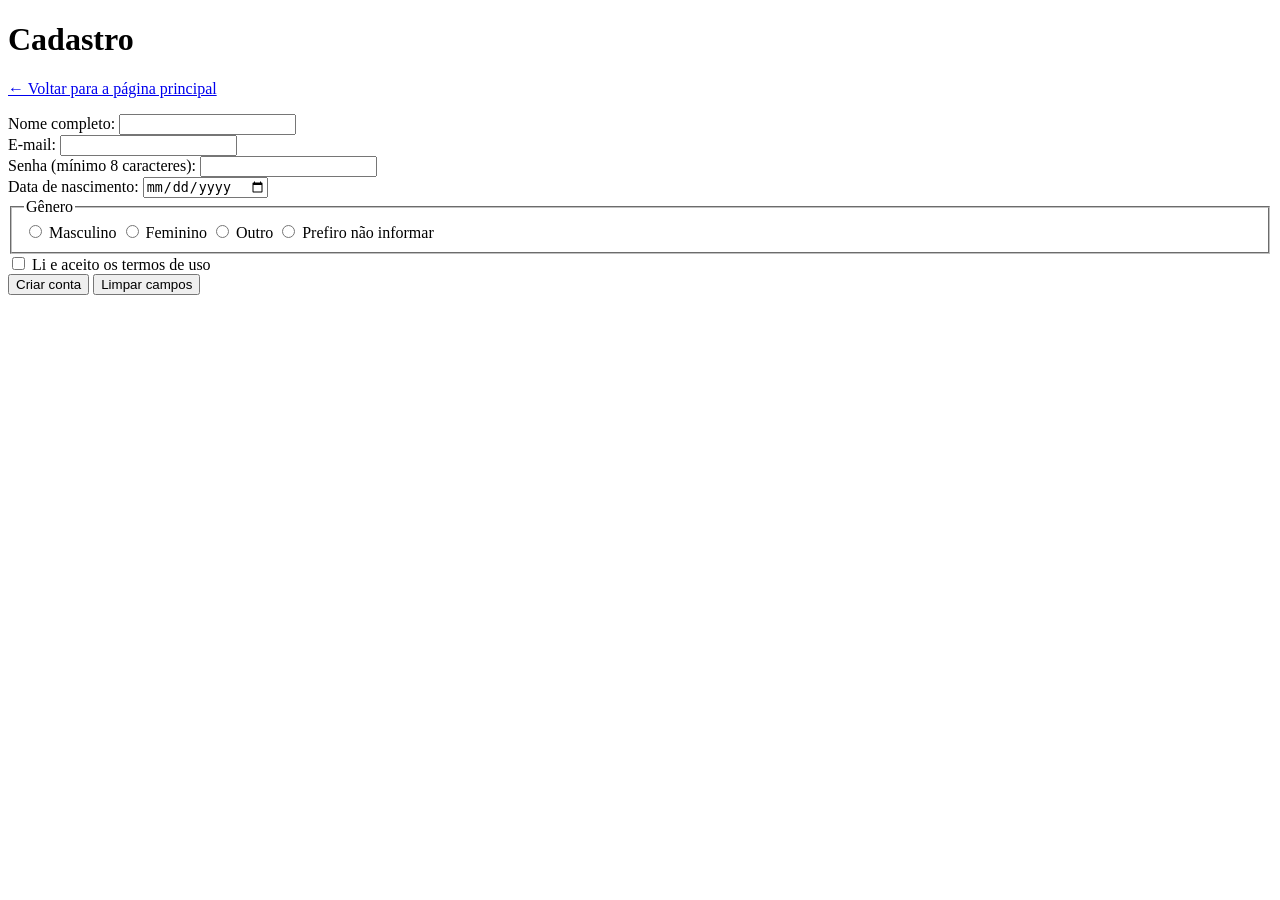
<file: cap05/at02.html>
<!DOCTYPE html>

<html lang="pt-BR">
  <head>
    <meta charset="UTF-8">
  </head>

<body>

    <h1>Cadastro</h1>
    <p><a href="../index.html">← Voltar para a página principal</a></p>

    <form action="https://httpbin.org/post" method="POST">
        
        <div class="campo">
            <label for="nome">Nome completo:</label>
            <input type="text" id="nome" name="nome" required minlength="3">
        </div>

        <div class="campo">
            <label for="email">E-mail:</label>
            <input type="email" id="email" name="email" required>
        </div>

        <div class="campo">
            <label for="senha">Senha (mínimo 8 caracteres):</label>
            <input type="password" id="senha" name="senha" required minlength="8">
        </div>

        <div class="campo">
            <label for="nascimento">Data de nascimento:</label>
            <input type="date" id="nascimento" name="nascimento" required>
        </div>

        <fieldset>
            <legend>Gênero</legend>
            <div class="radio-group">
                <input type="radio" id="gen-m" name="genero" value="masculino">
                <label for="gen-m">Masculino</label>

                <input type="radio" id="gen-f" name="genero" value="feminino">
                <label for="gen-f">Feminino</label>

                <input type="radio" id="gen-o" name="genero" value="outro">
                <label for="gen-o">Outro</label>

                <input type="radio" id="gen-n" name="genero" value="prefiro_nao_informar">
                <label for="gen-n">Prefiro não informar</label>
            </div>
        </fieldset>

        <div class="campo">
            <input type="checkbox" id="aceite" name="aceite" value="sim" required>
            <label for="aceite">Li e aceito os termos de uso</label>
        </div>

        <div class="botoes">
            <button type="submit">Criar conta</button>
            <button type="reset">Limpar campos</button>
        </div>

    </form>

</body>
</html>
</file>
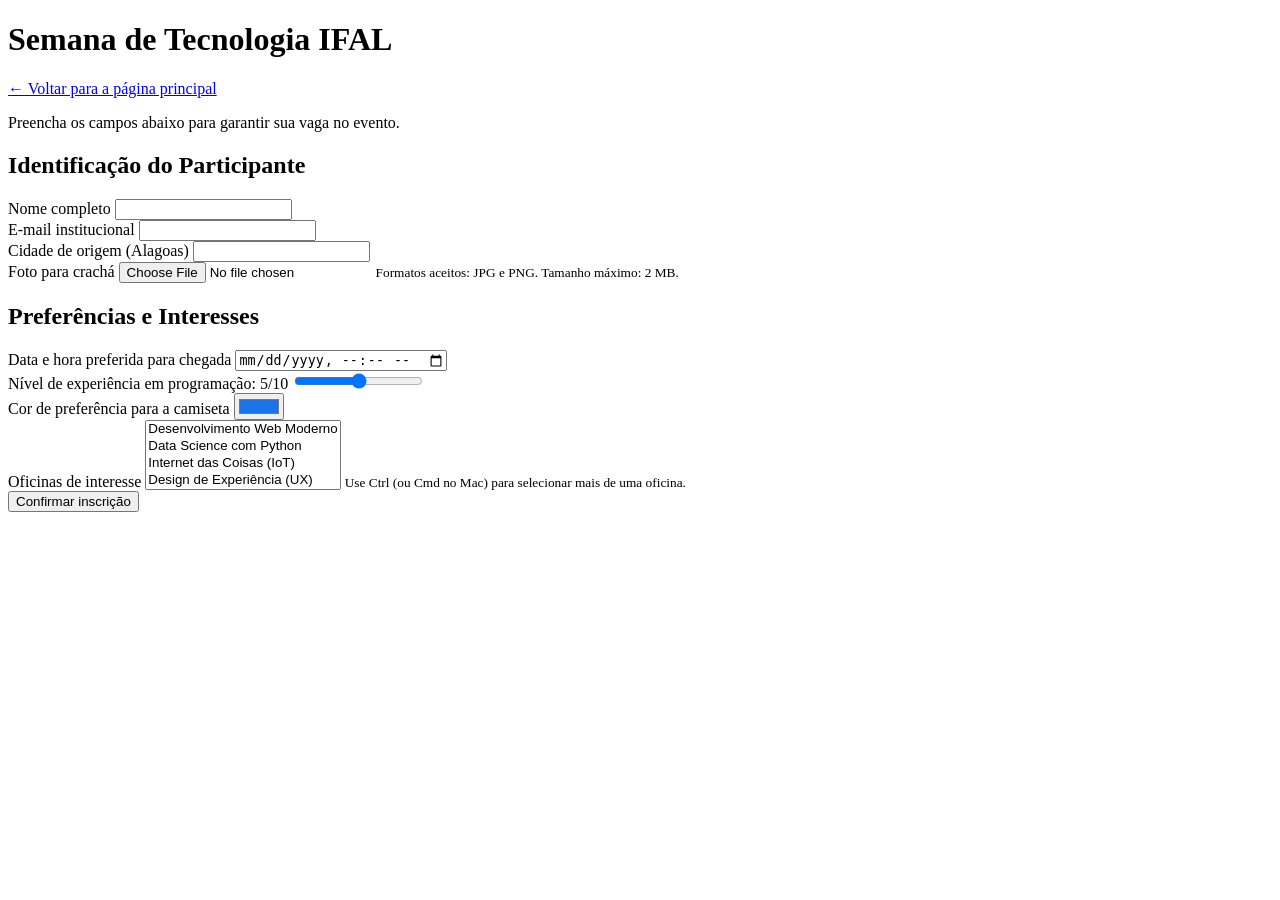
<file: cap05/at04.html>
<!DOCTYPE html>

<html lang="pt-BR">
  <head>
    <meta charset="UTF-8">
  </head>

<body>

    <header>
        <h1>Semana de Tecnologia IFAL</h1>
        <p><a href="../index.html">← Voltar para a página principal</a></p>
        <p>Preencha os campos abaixo para garantir sua vaga no evento.</p>
    </header>

    <main>
        <form action="https://httpbin.org/post" method="POST" enctype="multipart/form-data">
            
            <input type="hidden" name="edicao" value="2026">

            <section>
                <h2>Identificação do Participante</h2>
                
                <div class="campo">
                    <label for="nome">Nome completo</label>
                    <input type="text" id="nome" name="nome" required>
                </div>

                <div class="campo">
                    <label for="email">E-mail institucional</label>
                    <input type="email" id="email" name="email" required>
                </div>

                <div class="campo">
                    <label for="cidade">Cidade de origem (Alagoas)</label>
                    <input type="text" id="cidade" name="cidade" list="cidades-al">
                    <datalist id="cidades-al">
                        <option value="Maceió">
                        <option value="Arapiraca">
                        <option value="Palmeira dos Índios">
                        <option value="Rio Largo">
                        <option value="Penedo">
                        <option value="União dos Palmares">
                        <option value="Pilar">
                        <option value="Santana do Ipanema">
                        <option value="Coruripe">
                        <option value="Marechal Deodoro">
                    </datalist>
                </div>

                <div class="campo">
                    <label for="foto">Foto para crachá</label>
                    <input type="file" id="foto" name="foto" accept="image/jpeg,image/png" aria-describedby="dica-foto">
                    <small id="dica-foto">Formatos aceitos: JPG e PNG. Tamanho máximo: 2 MB.</small>
                </div>
            </section>

            <section>
                <h2>Preferências e Interesses</h2>

                <div class="campo">
                    <label for="chegada">Data e hora preferida para chegada</label>
                    <input type="datetime-local" id="chegada" name="chegada">
                </div>

                <div class="campo">
                    <label for="experiencia">
                        Nível de experiência em programação: <span id="valor-experiencia">5</span>/10
                    </label>
                    <input type="range" id="experiencia" name="experiencia" min="0" max="10" step="1" value="5" 
                           oninput="document.getElementById('valor-experiencia').textContent = this.value">
                </div>

                <div class="campo">
                    <label for="cor">Cor de preferência para a camiseta</label>
                    <input type="color" id="cor" name="cor_camiseta" value="#1a73e8">
                </div>

                <div class="campo">
                    <label for="oficinas">Oficinas de interesse</label>
                    <select id="oficinas" name="oficinas[]" multiple size="4" aria-describedby="dica-select">
                        <option value="web">Desenvolvimento Web Moderno</option>
                        <option value="python">Data Science com Python</option>
                        <option value="iot">Internet das Coisas (IoT)</option>
                        <option value="ux">Design de Experiência (UX)</option>
                        <option value="agile">Metodologias Ágeis</option>
                    </select>
                    <small id="dica-select">Use Ctrl (ou Cmd no Mac) para selecionar mais de uma oficina.</small>
                </div>
            </section>

            <button type="submit">Confirmar inscrição</button>
        </form>
    </main>

</body>
</html>
</file>
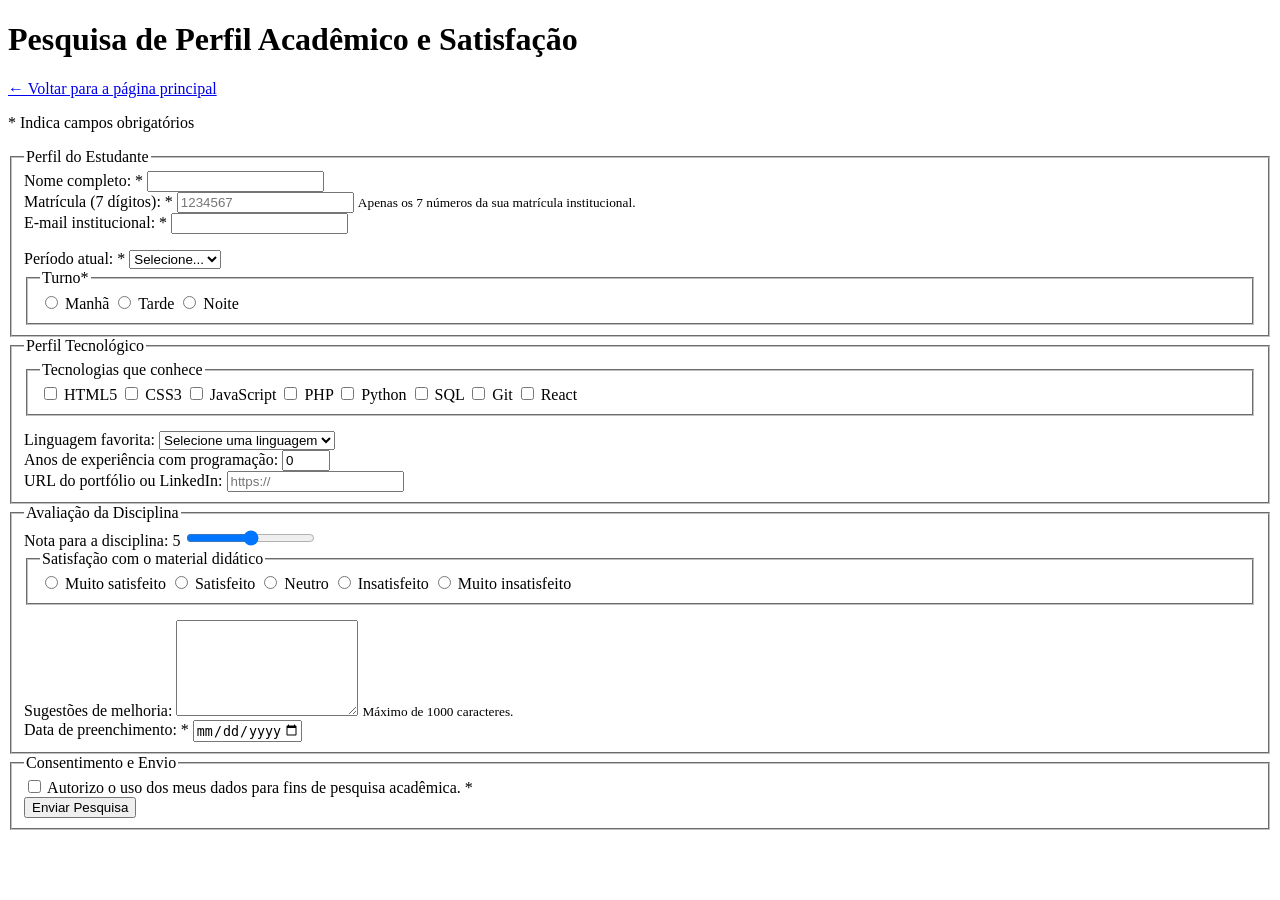
<file: cap05/at05.html>
<!DOCTYPE html>

<html lang="pt-BR">
  <head>
    <meta charset="UTF-8">
  </head>

    <header>
        <h1>Pesquisa de Perfil Acadêmico e Satisfação</h1>
        <p><a href="../index.html">← Voltar para a página principal</a></p>
        <p><span class="obrigatorio">*</span> Indica campos obrigatórios</p>
    </header>

    <main>
        <form action="https://httpbin.org/post" method="POST" novalidate>
            
            <input type="hidden" name="pesquisa_id" value="PWEB1-2026-1">

            <fieldset>
                <legend>Perfil do Estudante</legend>

                <div class="campo">
                    <label for="nome">Nome completo: <span class="obrigatorio">*</span></label>
                    <input type="text" id="nome" name="nome" autocomplete="name" required aria-required="true">
                </div>

                <div class="campo">
                    <label for="matricula">Matrícula (7 dígitos): <span class="obrigatorio">*</span></label>
                    <input type="text" id="matricula" name="matricula" pattern="\d{7}" placeholder="1234567" required aria-required="true" aria-describedby="ajuda-matricula">
                    <small id="ajuda-matricula" class="info-ajuda">Apenas os 7 números da sua matrícula institucional.</small>
                </div>

                <div class="campo">
                    <label for="email">E-mail institucional: <span class="obrigatorio">*</span></label>
                    <input type="email" id="email" name="email" autocomplete="email" required 
                           aria-required="true" aria-invalid="false" aria-describedby="erro-email" 
                           pattern="[a-zA-Z0-9._%+\-]+@(ifal\.edu\.br|aluno\.ifal\.edu\.br)" onblur="validarEmail(this)">
                    <p id="erro-email" role="alert"></p>
                </div>

                <div class="campo">
                    <label for="periodo">Período atual: <span class="obrigatorio">*</span></label>
                    <select id="periodo" name="periodo" required aria-required="true">
                        <option value="">Selecione...</option>
                        <option value="1">1º Período</option>
                        <option value="2">2º Período</option>
                        <option value="3">3º Período</option>
                        <option value="4">4º Período</option>
                        <option value="5">5º Período</option>
                        <option value="6">6º Período</option>
                        <option value="7">7º Período</option>
                        <option value="8">8º Período</option>
                    </select>
                </div>

                <fieldset>
                    <legend>Turno<span class="obrigatorio">*</span></legend>
                    <div class="grid-opcoes">
                        <label><input type="radio" name="turno" value="manha" required> Manhã</label>
                        <label><input type="radio" name="turno" value="tarde"> Tarde</label>
                        <label><input type="radio" name="turno" value="noite"> Noite</label>
                    </div>
                </fieldset>
            </fieldset>

            <fieldset>
                <legend>Perfil Tecnológico</legend>

                <fieldset>
                    <legend>Tecnologias que conhece</legend>
                    <div class="grid-opcoes">
                        <label><input type="checkbox" name="tecnologias[]" value="html"> HTML5</label>
                        <label><input type="checkbox" name="tecnologias[]" value="css"> CSS3</label>
                        <label><input type="checkbox" name="tecnologias[]" value="js"> JavaScript</label>
                        <label><input type="checkbox" name="tecnologias[]" value="php"> PHP</label>
                        <label><input type="checkbox" name="tecnologias[]" value="python"> Python</label>
                        <label><input type="checkbox" name="tecnologias[]" value="sql"> SQL</label>
                        <label><input type="checkbox" name="tecnologias[]" value="git"> Git</label>
                        <label><input type="checkbox" name="tecnologias[]" value="react"> React</label>
                    </div>
                </fieldset>

                <div class="campo" style="margin-top: 15px;">
                    <label for="linguagem">Linguagem favorita:</label>
                    <select id="linguagem" name="linguagem_favorita">
                        <option value="">Selecione uma linguagem</option>
                        <optgroup label="Imperativo">
                            <option value="java">Java</option>
                            <option value="cpp">C++</option>
                            <option value="csharp">C</option>
                        </optgroup>
                        <optgroup label="Funcional">
                            <option value="haskell">Haskell</option>
                            <option value="elixir">SQL</option>
                        </optgroup>
                    </select>
                </div>

                <div class="campo">
                    <label for="xp">Anos de experiência com programação:</label>
                    <input type="number" id="xp" name="experiencia_anos" min="0" max="30" value="0">
                </div>

                <div class="campo">
                    <label for="portfolio">URL do portfólio ou LinkedIn:</label>
                    <input type="url" id="portfolio" name="url_portfolio" placeholder="https://">
                </div>
            </fieldset>

            <fieldset>
                <legend>Avaliação da Disciplina</legend>

                <div class="campo">
                    <label for="nota">Nota para a disciplina: <span id="valor-nota">5</span></label>
                    <input type="range" id="nota" name="nota_disciplina" min="0" max="10" value="5" 
                           oninput="document.getElementById('valor-nota').textContent = this.value">
                </div>

                <fieldset>
                    <legend>Satisfação com o material didático</legend>
                    <div class="grid-opcoes">
                        <label><input type="radio" name="satisfacao" value="5"> Muito satisfeito</label>
                        <label><input type="radio" name="satisfacao" value="4"> Satisfeito</label>
                        <label><input type="radio" name="satisfacao" value="3"> Neutro</label>
                        <label><input type="radio" name="satisfacao" value="2"> Insatisfeito</label>
                        <label><input type="radio" name="satisfacao" value="1"> Muito insatisfeito</label>
                    </div>
                </fieldset>

                <div class="campo" style="margin-top: 15px;">
                    <label for="sugestoes">Sugestões de melhoria:</label>
                    <textarea id="sugestoes" name="sugestoes" rows="6" maxlength="1000" aria-describedby="ajuda-texto"></textarea>
                    <small id="ajuda-texto" class="info-ajuda">Máximo de 1000 caracteres.</small>
                </div>

                <div class="campo">
                    <label for="data_preenchimento">Data de preenchimento: <span class="obrigatorio">*</span></label>
                    <input type="date" id="data_preenchimento" name="data_preenchimento" required aria-required="true">
                </div>
            </fieldset>

            <fieldset>
                <legend>Consentimento e Envio</legend>
                <div class="campo">
                    <label>
                        <input type="checkbox" name="consentimento" value="autorizado" required aria-required="true">
                        Autorizo o uso dos meus dados para fins de pesquisa acadêmica. <span class="obrigatorio">*</span>
                    </label>
                </div>
                
                <div class="botoes">
                    <button type="submit">Enviar Pesquisa</button>
                </div>
            </fieldset>

        </form>
    </main>

    <script>
        //validar email institucional
        function validarEmail(campo) {
            const erro = document.getElementById('erro-email');
            if (campo.value !== "" && !campo.value.endsWith('@ifal.edu.br') && !campo.value.endsWith('@aluno.ifal.edu.br')) {
                erro.textContent = 'Informe seu e-mail institucional (@ifal.edu.br ou @aluno.ifal.edu.br)';
                campo.setAttribute('aria-invalid', 'true');
            } else {
                erro.textContent = '';
                campo.setAttribute('aria-invalid', 'false');
            }
        }

        //data maxima de hoje
        document.getElementById('data_preenchimento').max = new Date().toISOString().split('T')[0];

        //ver se tudo que é obrigatorio ta preenchido
        const formulario = document.querySelector('form');
        formulario.addEventListener('submit', function(event) {
            if (!formulario.checkValidity()) {
                event.preventDefault();
                alert("Por favor, preencha todos os campos obrigatórios corretamente!");
            }
        });
    </script>

</body>
</html>
</file>
<file: style.css>
@font-face {
  font-family: "Poppins";
  src: url("fonts/Poppins-Regular.ttf");
}

:root {
  --fundo:   #FAFBF8;
  --texto:   #1F2C43;
  --apagado: #586a88;
  --destaque: #E0C4A0;
  --cartao:  #EEF1F6;
}

* { box-sizing: border-box; }

html { scroll-behavior: smooth; }

body {
  margin: 0;
  font-family: "Poppins", Arial, sans-serif;
  font-size: 1rem;
  line-height: 1.7;
  background: var(--fundo);
  color: var(--texto);
}

a { color: var(--texto); }

h1, h2, h3 { line-height: 1.25; }
h1 { font-size: 2.2rem; margin: 0 0 .25rem; }
h2 { font-size: 1.5rem; margin: 0 0 1rem; }
h3 { font-size: 1.05rem; margin: 0 0 .75rem; }

.apagado { color: var(--apagado); margin-top: 0; }

main, .topo, .rodape {
  width: 100%;
  max-width: 960px;
  margin: 0 auto;
  padding: 0 1.25rem;
}

section { padding: 2.5rem 0; }

.topo {
  display: flex;
  justify-content: space-between;
  align-items: center;
  flex-wrap: wrap;
  gap: .75rem 1.5rem;
  padding-top: 1.25rem;
  padding-bottom: 1.25rem;
  border-bottom: 1px solid var(--texto);
}

.logo {
  font-size: 1.4rem;
  font-weight: bold;
  text-decoration: none;
}

.menu {
  display: flex;
  gap: 1.25rem;
  flex-wrap: wrap;
}

.menu a { text-decoration: none; padding-bottom: 2px; }
.menu a:hover,
.menu a:focus-visible { border-bottom: 3px solid var(--destaque); }

.apresentacao {
  display: flex;
  align-items: center;
  gap: 2rem;
}

.foto {
  border-radius: 10px;
  object-fit: cover;
  flex-shrink: 0;
  box-shadow: 8px 8px 0 var(--destaque);
}

.apresentacao-texto { flex: 1; }

.etiquetas {
  list-style: none;
  padding: 0;
  margin: 0;
  display: flex;
  flex-wrap: wrap;
  gap: .6rem;
}

.etiquetas li {
  background: var(--cartao);
  border: 1px solid var(--texto);
  border-radius: 999px;
  padding: .25rem 1rem;
}

.curso {
  border-top: 1px solid var(--texto);
  border-bottom: 1px solid var(--texto);
}
.curso p { max-width: 65ch; }

.botao {
  display: inline-block;
  background: var(--texto);
  color: var(--fundo);
  padding: .6rem 1.2rem;
  border-radius: 8px;
  text-decoration: none;
}

.botao:hover,
.botao:focus-visible { background: var(--destaque); color: var(--texto); }

.colunas {
  display: flex;
  flex-wrap: wrap;
  gap: 1.5rem;
}

.coluna {
  flex: 1 1 260px;
  background: var(--cartao);
  border-radius: 10px;
  padding: 1.25rem;
}

.coluna ul { margin: 0; padding-left: 1.1rem; }
.coluna li { margin-bottom: .4rem; }

.rodape {
  padding-top: 1.5rem;
  padding-bottom: 1.5rem;
  color: var(--apagado);
  font-size: .9rem;
}

@media (max-width: 650px) {
  .apresentacao {
    flex-direction: column;
    align-items: flex-start;
  }
  h1 { font-size: 1.8rem; }
}
</file>
<file: Atividade-css01-sala/style.css>
@font-face {
    font-family: "Poppins";
    src: url("fonts/Poppins-Regular.ttf");
}

:root {
    --vermelho: #d32f2f;
    --preto: #252525;
}

body {
    font-family: "Poppins";
    margin: 0;
    color: var(--preto);
    background-image: url(images/vector.png);
    background-repeat: no-repeat;
    background-position: center;
    background-attachment: fixed;
    background-size: cover;
}

.menu {
    display: flex;
    background-color: var(--vermelho);
    align-items: center;
    justify-content: space-between;
    height: 80px;
    padding: 10px 24px 10px 24px;
}

.logo {
    display: flex;
    align-items: center;
    font-size: 2rem;
    font-weight: bold;
    gap: 10px;
}

.logo img {
    margin-top: 10px;
}

.menu ul {
    display: flex;
    gap: 24px;
    list-style: none;
}

.menu a {
    text-decoration: none;
    color: white;
}

.menu ul a {
    opacity: 1;
    transition: opacity 0.3s ease;
    font-size: 1.2rem;
}

.menu ul a:hover, .menu .mobile-menu:hover {
    opacity: 0.6;
    text-decoration: underline 1.5px;
}

.menu span {
    color: var(--preto);
}

.mobile-menu {
    display: none;
    cursor: pointer;
}

.mobile-menu div {
    width: 32px;
    height: 2px;
    background: #fff;
    margin: 8px;
}

.forms {
    display: flex;
    align-items: center;
    gap: 10px;
}

.circle {
    width: 10px;
    height: 10px;
    background-color: var(--vermelho);
    border-radius: 50%;
}

.line {
    width: 25vw;
    height: 2px;
    background-color: var(--vermelho);
}

#sobre a, span{
    color: var(--vermelho);
    font-weight: bold;
    text-decoration: none;
    transition: opacity 0.3s ease;
}

#sobre a:hover {
    text-decoration: underline;
    opacity: 0.8;
    text-decoration: underline 1px;
}

#sobre p {
    max-width: 40vw;
}

#conteudo {
    background-color: #f0f0f0;
    padding: 30px;
    border-radius: 10px;
    width: 30vw;
}

.niveis {
    grid-column: span 2;
    display: flex;
    flex-direction: column;
}

.botoes-acao {
    grid-column: span 2;
    display: flex;
    gap: 15px;
}

.conteudo-principal {
    display: flex;
    justify-content: space-between;
    margin: 24px;
}

.input-text input{
    width: -webkit-fill-available;
} 

form label {
    font-weight: bold;
}

form input {
    padding: 10px;
    border: 1px solid #ccc;
    border-radius: 5px;
    font-family: "Poppins", sans-serif;
    font-size: 14px;
    outline: none;
    transition: border-color 0.3s
}

form input:focus {
    border-color: var(--vermelho);
}

.botoes-acao {
    display: flex;
    gap: 15px;
}

.btn-cadastrar {
    background-color: var(--vermelho);
    color: white;
    border: none;
    padding: 12px 25px;
    font-family: "Poppins";
    font-weight: bold;
    font-size: 15px;
    border-radius: 5px;
    cursor: pointer;
    transition: background 0.2s;
}

.btn-cadastrar:hover {
    background-color: #a62424;
}

.btn-limpar {
    background-color: #f0f0f0;
    color: #252525;
    border: 1px solid #ccc;
    padding: 12px 25px;
    font-family: "Poppins";
    font-size: 15px;
    border-radius: 5px;
    cursor: pointer;
    transition: background 0.2s;
}

.btn-limpar:hover {
    background-color: #e0e0e0;
}

.btn-cadastrar, .btn-limpar {
    margin-top: 20px;
}

.opcoes-radio {
    margin-top: -10px;
}

@media (max-width: 700px) {

    body {
        overflow-x: hidden;
    }

    .logo {
        font-size: 1.3rem;
    }

    .logo img {
        width: 60px;
    }

    .menu {
        position: fixed;
        top: 0;
        left: 0;
        width: 100%;
        box-sizing: border-box;
    }

    #sobre {
        margin-top: 50px;
    }

    .menu ul a {
        font-size: 1rem;
    }

    .menu ul {
        position: absolute;
        margin-left: 0;
        top: 6vh;
        right: 0 ;
        width: 50vw;
        height: 92vh;
        background-color: var(--vermelho);
        flex-direction: column;
        align-items: center;
        justify-content: flex-start;
        padding-top: 40px;
        transform: translateX(100%);
        transition: transform 0.3s ease-in;
    }

    .menu ul li {
        opacity: 0;
    }

    .mobile-menu {
        display: block;
    }

    .menu ul.active {
        transform: translateX(0);
    }

    @keyframes navLinkFade {
        from {
            opacity: 0;
            transform: translateX(50px);
        }
        to {
            opacity: 1;
            transform: translateX(0);
        }
    }

    p {
    max-width: 100vw;
    }

    #sobre p {
    max-width: 100%;
    }

    .conteudo-principal {
        gap: 24px;
        display: flex;
        flex-direction: column;
        margin: 24px;
    }

    #conteudo {
        width: 100%;
        box-sizing: border-box;
        padding: 20px;
    }
    
    .input-text div{
        display: flex;
        flex-direction: column;
        margin-top: 10px;
    }

    form {
        grid-template-columns: 1fr;
        width: 100%;
        gap: 15px 0;
    }

    .niveis,
    .botoes-acao {
        grid-column: span 1;
    }

    .opcoes-radio {
        display: flex;
        flex-direction: column;
        gap: 8px;
    }

    .opcoes-radio div {
        display: flex;
        align-items: center;
        justify-content: flex-start;
        gap: 6px;
    }


    .botoes-acao {
        flex-direction: column;
    }

    .btn-cadastrar,
    .btn-limpar {
        width: 100%;
        margin-top: 0;
    }

    .btn-cadastrar {
        margin-top: 10px;
    }
}
</file>
<file: Atividade-css02/style.css>
/* =====================================================================
   atv01.css  —  ARQUIVO DE TRABALHO DA ATIVIDADE
   ---------------------------------------------------------------------
   Este CSS é funcional, porém deliberadamente básico:
     - usa apenas seletores de tipo, de classe e de id;
     - expressa TODAS as medidas em pixels (px);
     - contém repetição de regras.
   Sua tarefa é refatorá-lo conforme o enunciado, sem alterar o HTML.
   ===================================================================== */

/* ---------- Base ---------- */
body {
  font-family: Arial, Helvetica, sans-serif;
  margin: 0px;
  color: #333333;
  background-color: #f5f5f5;
}

/* ---------- Cabeçalho ---------- */
.cabecalho {
  background-color: #1565c0;
  padding: 2rem;
}

h1 {
  color: #ffffff;
  font-size: 2rem;
  margin: 0px;
}

.subtitulo {
  color: #bbdefb;
  font-size: 1rem;
}

/* ---------- Menu de navegação ---------- */
.menu ul {
  list-style: none;
  padding: 0px;
  margin: 1rem 0px 0px 0px;
}

.menu li {
  display: inline-block;
  margin-right: 1.5rem;
}

.menu a {
  color: #ffffff;
  font-size: 1rem;
  text-decoration: none;
}

/* pseudo-elemento */
.menu a::before {
  content: "› ";
}

/* hover e focus */
.menu a:hover {
  text-decoration: underline;
}

/* ---------- Seções ---------- */
.secao {
  padding: 2rem;
  max-width: 60rem;
}

h1, h2, h3 {
  margin: 0;
}

h2 {
  color: #1565c0;
  font-size: 1.5rem;
}

h2 + p {
  margin-top: 1rem;
}

h3 {
  color: #0d47a1;
  font-size: 1.25rem;
}

p {
  font-size: 1rem;
  line-height: 24px;
}

.destaque {
  font-size: 1rem;
  font-weight: bold;
  color: #b71c1c;
}

.destaque ~ p {
  color: #555555;
}

/* ---------- Grade de trilhas ---------- */
.cartao {
  display: inline-block;
  width: 30%;
  vertical-align: top;
  border: 1px solid #cccccc;
  background-color: #ffffff;
  padding: 1em;
  margin: 0.5em;
}

.cartao:nth-child(even) {
  background-color: #ffffff;
}

.cartao:nth-child(odd) {
  background-color: #ffffff;
}

.cartao:not(:last-child) {
  margin-bottom: 0.5em;
}

/* conflito de especificidade */
.botao {
  background-color: #1565c0;
  color: #ffffff;
  font-size: 1rem;
  text-decoration: none;
  padding: 0.5em 1em;
  margin-top: 0.5em;
}

.cartao .botao {
  background-color: #0d47a1;
}

/* ---------- Lista de programação ---------- */
.lista-dias {
  font-size: 1rem;
  line-height: 28px;
}

.lista-dias > li:first-child {
  font-weight: bold;
}

.lista-dias > li:last-child {
  font-style: italic;
}

/* ---------- Formulário ---------- */
.formulario {
  max-width: 30rem;
}

label {
  display: block;
  font-size: 1rem;
  margin-top: 1rem;
}

label::after {
  content: " *";
  color: red;
}

input,
textarea {
  display: block;
  width: 100%;
  font-size: 1rem;
  padding: 8px;
  margin-top: 4px;
  border: 1px solid #999999;
}

input[type="email"] {
  border: 2px solid blue;
}

input[type="password"] {
  border: 2px solid green;
}

/* foco */
input:focus,
textarea:focus {
  outline: 2px solid #1565c0;
}

/* ---------- Botão ---------- */
.botao:hover {
  opacity: 0.9;
}

/* ---------- Rodapé ---------- */
.rodape {
  background-color: #263238;
  color: #cfd8dc;
  padding: 24px;
  font-size: 0.875rem;
}
</file>
<file: Jarvou-Market-main/style.css>
body {
  background-color: #f8fafc !important;
  color: #1e293b;
  font-family: system-ui, -apple-system, sans-serif;
}

.bg-primary.text-center.py-2 {
  background-color: #0d6efd !important;
  font-weight: 600;
  font-size: 0.875rem;
}

.navbar {
  background-color: #ffffff !important;
  box-shadow: 0 0.1rem 0.5rem rgba(0, 0, 0, 0.05);
}

.navbar-brand img {
  transition: transform 0.2s ease;
}

.navbar-brand img:hover {
  transform: scale(1.05);
}

.form-control {
  border-radius: 2rem;
  transition: border-color 0.2s ease, box-shadow 0.2s ease;
}

.btn-outline-primary {
  border-radius: 2rem;
  transition: all 0.2s ease;
}

#carouselExampleFade,
.carousel {
  border-radius: 1rem;
  overflow: hidden;
  background-color: #ffffff;
  margin-top: 1rem;
  margin-bottom: 2rem;
}

.carousel-item img {
  height: 20rem !important;
  object-fit: contain !important;
  width: 100%;
}

.categoria-item {
  text-align: center;
  transition: transform 0.2s ease;
}

.categoria-item:hover {
  transform: translateY(-0.25rem);
}

.categoria-circle {
  width: 4.5rem;
  height: 4.5rem;
  border-radius: 50%;
  background-color: #ffffff;
  border: 1px solid #e2e8f0;
  margin: 0 auto 0.5rem auto;
  display: flex;
  align-items: center;
  justify-content: center;
  transition: border-color 0.2s ease, box-shadow 0.2s ease;
}

.categoria-item:hover .categoria-circle {
  border-color: #0d6efd;
  box-shadow: 0 0.2rem 0.6rem rgba(13, 110, 253, 0.15);
}

h2, .titulo-secao {
  font-weight: 700;
  font-size: 1.5rem;
  margin-top: 1.5rem;
  margin-bottom: 1rem;
}

.card {
  border: none !important;
  border-radius: 0.75rem;
  background-color: #ffffff;
  box-shadow: 0 0.2rem 0.6rem rgba(0, 0, 0, 0.05);
  overflow: hidden;
  transition: transform 0.25s ease, box-shadow 0.25s ease;
}

.card:hover {
  transform: translateY(-0.35rem);
  box-shadow: 0 0.6rem 1.2rem rgba(0, 0, 0, 0.1);
}

.card-img-top {
  height: 12rem;
  object-fit: contain !important;
  width: 100%;
  padding: 0.5rem;
  background-color: #ffffff;
  transition: transform 0.25s ease;
}

.card:hover .card-img-top {
  transform: scale(1.03);
}

.card .badge {
  border-radius: 0.4rem;
  padding: 0.4em 0.6em;
}

.card .btn-primary {
  border-radius: 0.5rem;
  font-weight: 600;
  transition: background-color 0.2s ease, transform 0.1s ease;
}

.card .btn-primary:active {
  transform: scale(0.97);
}

.banner-promo {
  border-radius: 0.75rem;
  transition: transform 0.2s ease;
}

.banner-promo:hover {
  transform: scale(1.01);
}

.beneficio-item {
  display: flex;
  align-items: center;
  gap: 0.75rem;
  background-color: #ffffff;
  padding: 1rem;
  border-radius: 0.75rem;
  transition: transform 0.2s ease;
}

.beneficio-item:hover {
  transform: translateY(-0.15rem);
}

.beneficio-icone {
  width: 2.5rem;
  height: 2.5rem;
  border-radius: 50%;
  background-color: #e7f0ff;
  color: #0d6efd;
  display: flex;
  align-items: center;
  justify-content: center;
}

.newsletter-box {
  background-color: #ffffff;
  border-radius: 1rem;
  padding: 1.5rem;
  text-align: center;
  margin-top: 2rem;
}

.newsletter-box .input-group {
  max-width: 30rem;
  margin: 1rem auto 0 auto;
}

footer {
  background-color: #ffffff;
  border-top: 1px solid #e2e8f0;
  padding-top: 2rem;
  padding-bottom: 1rem;
  margin-top: 2.5rem;
}

footer ul {
  list-style: none;
  padding-left: 0;
}

footer a {
  color: #64748b;
  text-decoration: none;
  transition: color 0.2s ease;
}

footer a:hover {
  color: #0d6efd;
}

.redes-sociais, .formas-pagamento {
  display: flex;
  gap: 0.5rem;
}

.icone-social, .icone-pagamento {
  width: 2rem;
  height: 2rem;
  border-radius: 0.4rem;
  background-color: #f8fafc;
  border: 1px solid #e2e8f0;
  display: flex;
  align-items: center;
  justify-content: center;
  transition: transform 0.2s ease, border-color 0.2s ease;
}

.icone-social:hover {
  transform: translateY(-0.15rem);
  border-color: #0d6efd;
}

.text-decoration{
  text-decoration: underline
  color: inherit;
}
</file>
<file: cap04/style.css>
@font-face {
    font-family: Poppins;
    src: url("../fonts/Poppins-Regular.ttf");
}

body {
    background-color: #F4F4F4;
    font-family: Poppins;
}

caption, h2, h1{
    text-align: center;
}

table {
    width: 100%;
    border-collapse: collapse;
}

th, td {
    border: 5px solid white;
    padding: 10px;
    text-align: center;
}

th {
    background-color: #E0C4A0;
    color: Black;
}

td {
    background-color: #F4F4F4;
}

a {
    background-color: #E0C4A0;
    text-decoration: none;
    color: black;
    padding: 5px;
    border-radius: 5px;
}

a:hover {
    text-decoration: underline;
}

[scope="row"] {
    background-color: #C7B8AC;
}

dl, ol, ul {
    padding: 20px;
    background-color: #E0C4A0;
    border-radius: 12px;
}

dt {
    color: #252322;
    font-size: 1.2rem;
    font-weight: bold;
}

@media (max-width: 768px) {
    h1 {
        font-size: 1.2rem;
        margin: 15px 0;
    }

    th, td, a {
        padding: 6px 4px;
        font-size: 0.8rem;
    }
    
    video, iframe{
    max-width: 100%;
    height: auto;
    justify-content: center;
    }

    audio {
    justify-content: center;
    }
    
}
</file>
